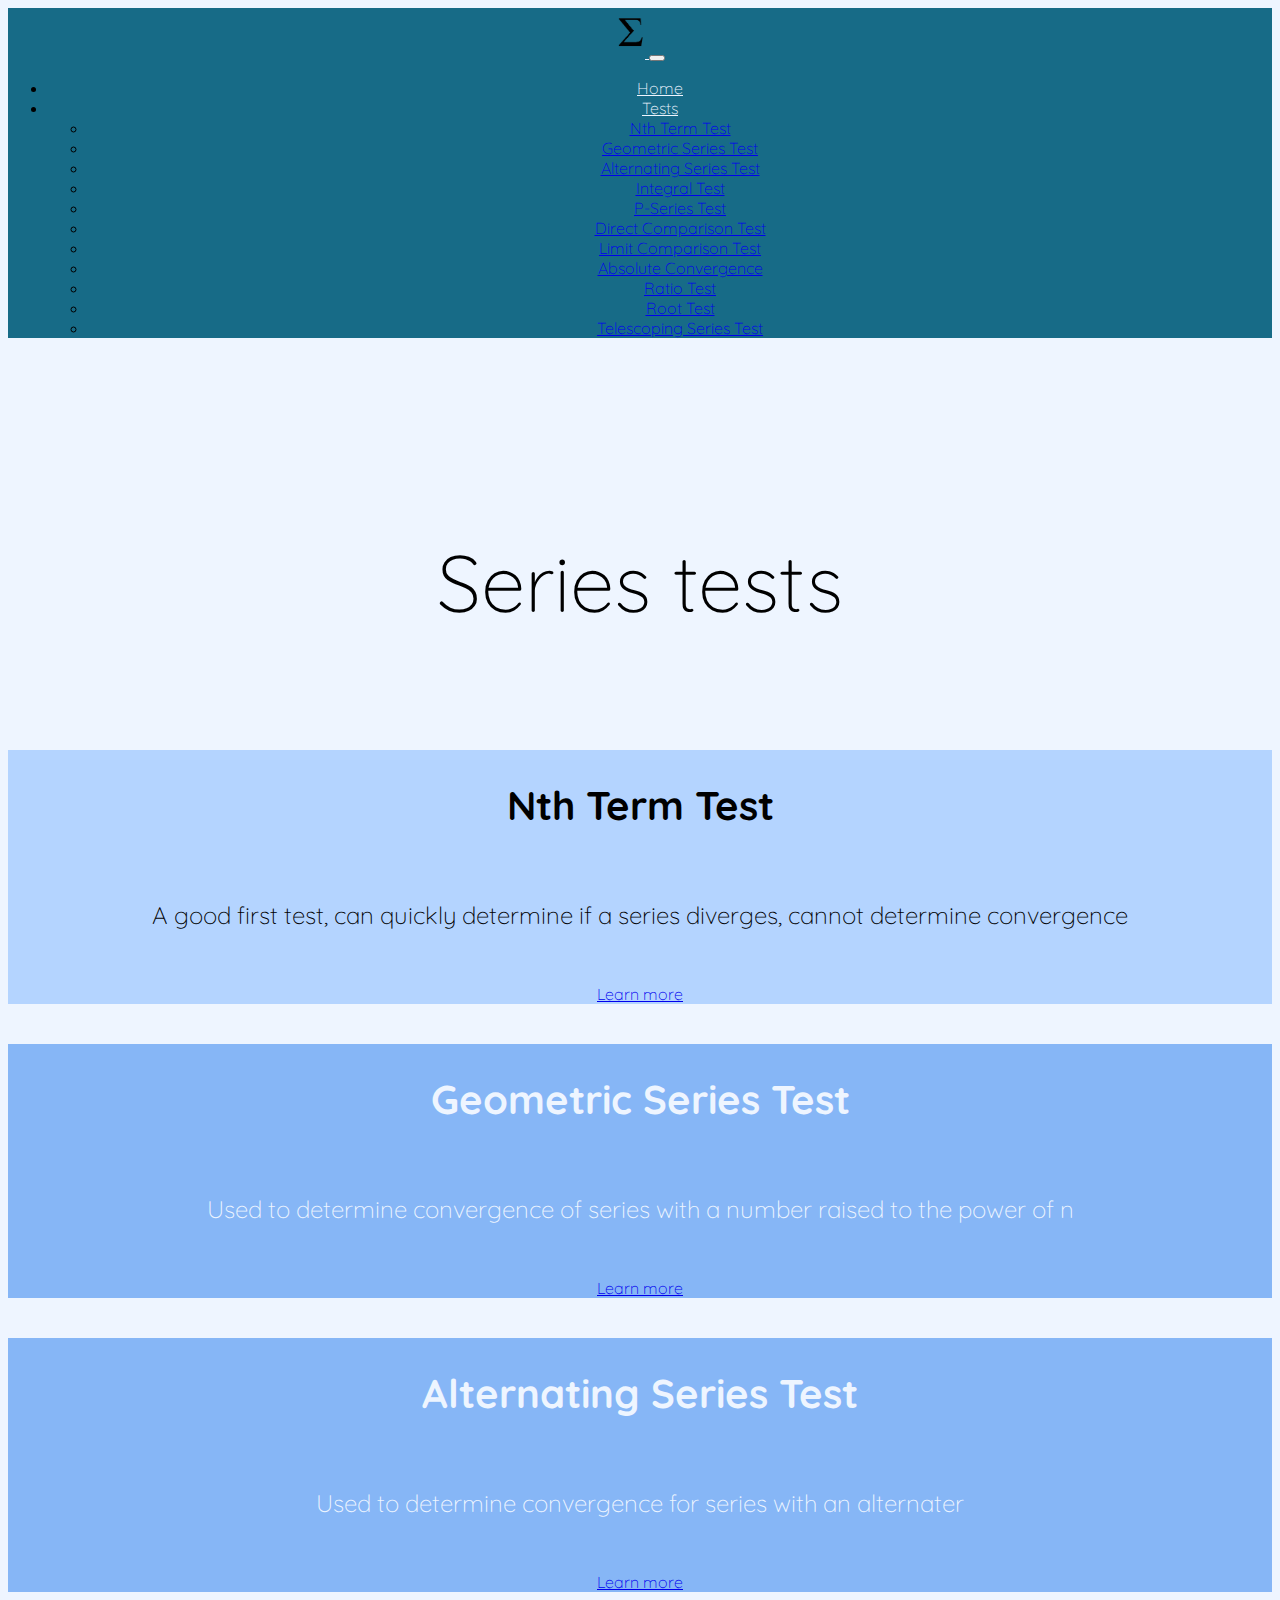
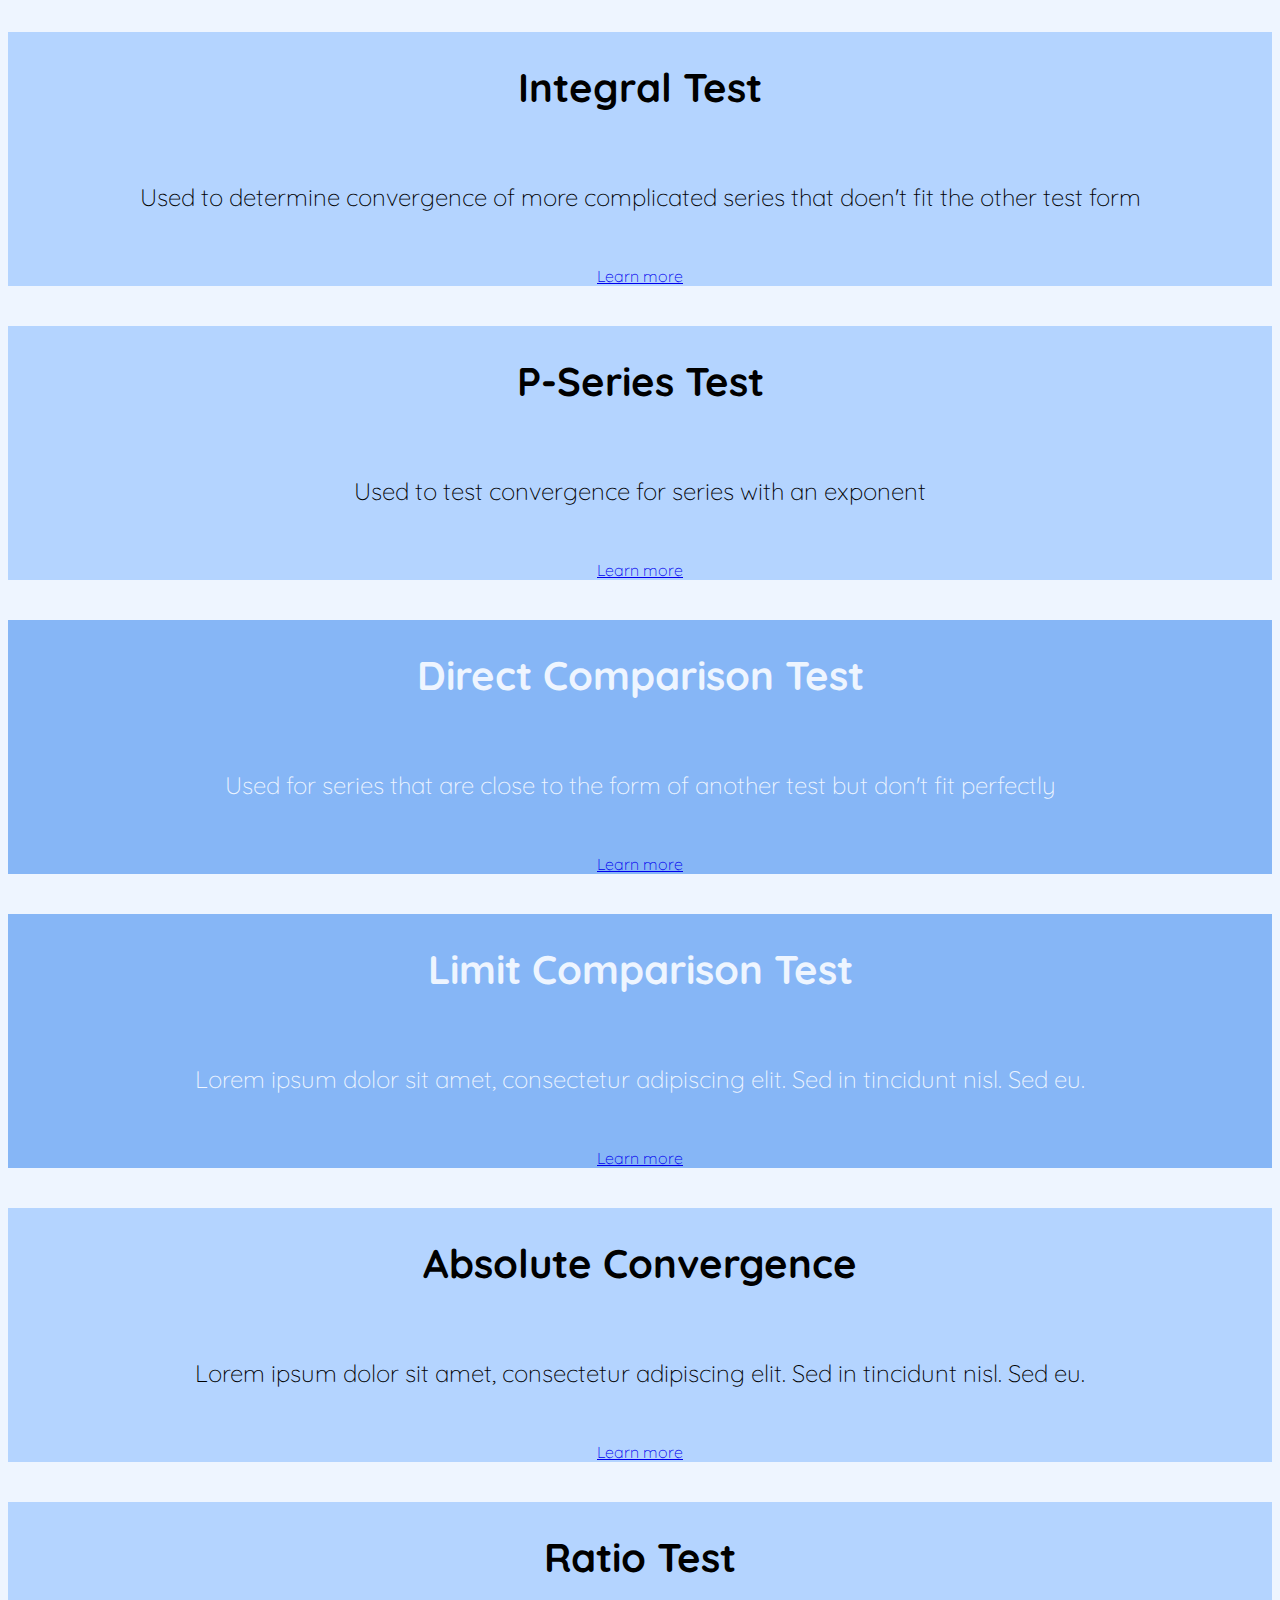
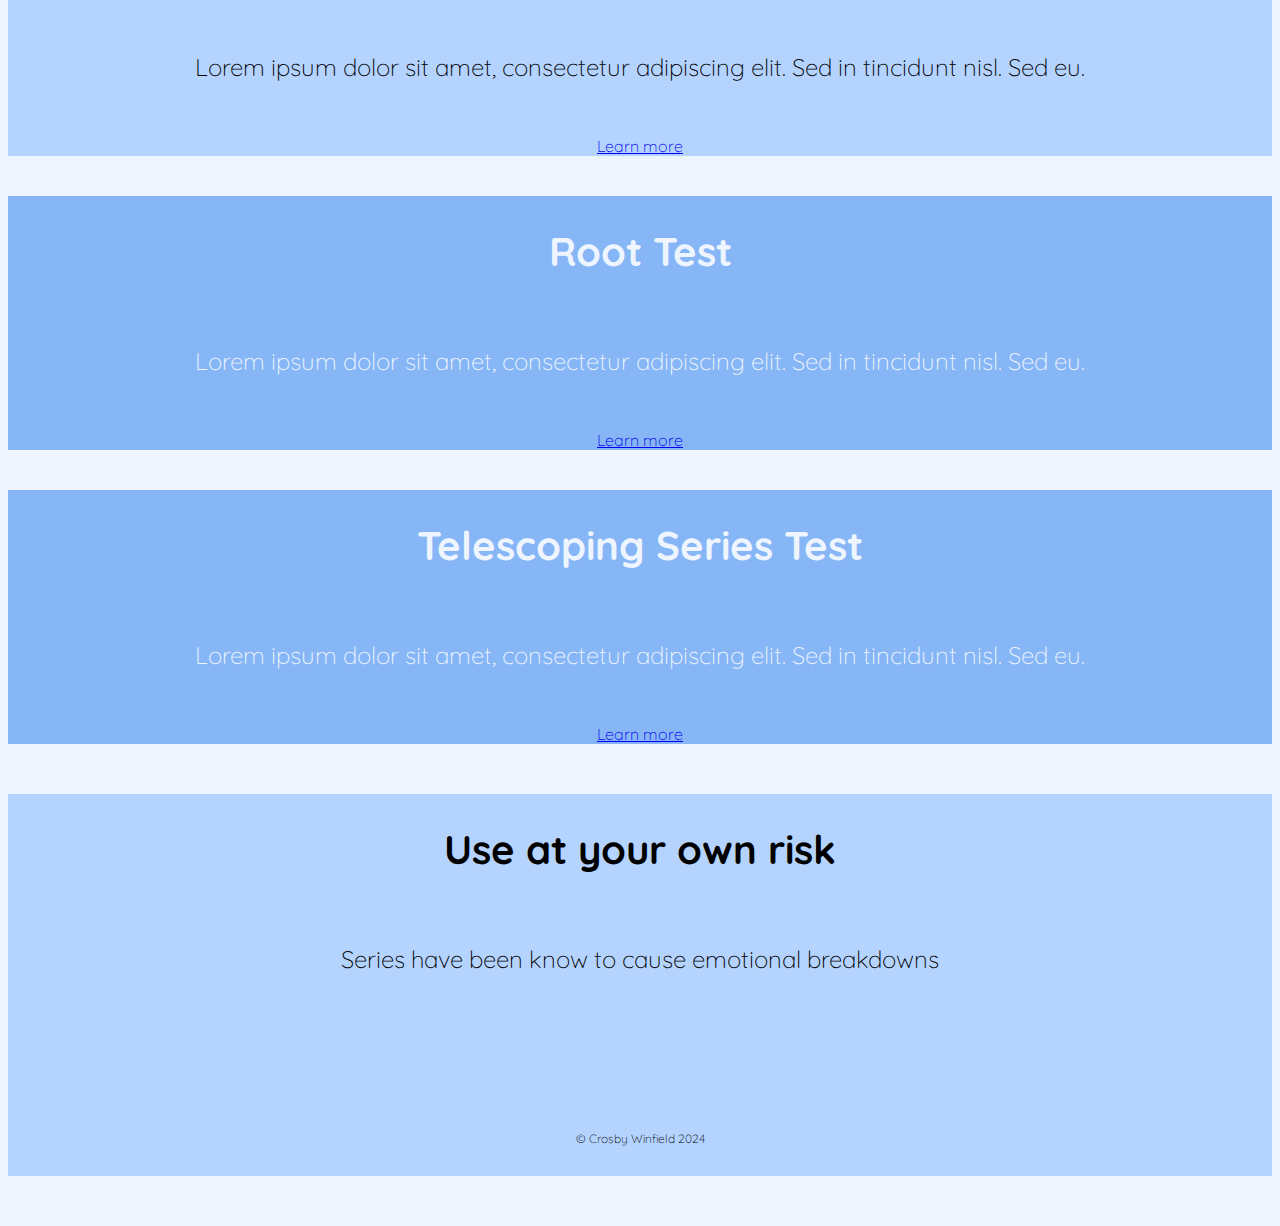
<file: index.html>
<!DOCTYPE html>
<html lang="en">
<head>
    <meta charset="UTF-8">
    <link href="https://cdn.jsdelivr.net/npm/bootstrap@5.1.3/dist/css/bootstrap.min.css" rel="stylesheet" integrity="sha384-1BmE4kWBq78iYhFldvKuhfTAU6auU8tT94WrHftjDbrCEXSU1oBoqyl2QvZ6jIW3" crossorigin="anonymous">
    <link rel="preconnect" href="https://fonts.gstatic.com" crossorigin>
    <link href="https://fonts.googleapis.com/css2?family=Quicksand:wght@300&display=swap" rel="stylesheet">
    <link rel="stylesheet" href="css/styles.css">
    <script src="https://cdn.jsdelivr.net/npm/bootstrap@5.1.3/dist/js/bootstrap.bundle.min.js" integrity="sha384-ka7Sk0Gln4gmtz2MlQnikT1wXgYsOg+OMhuP+IlRH9sENBO0LRn5q+8nbTov4+1p" crossorigin="anonymous"></script>
    <script src="https://cdn.jsdelivr.net/npm/@popperjs/core@2.10.2/dist/umd/popper.min.js" integrity="sha384-7+zCNj/IqJ95wo16oMtfsKbZ9ccEh31eOz1HGyDuCQ6wgnyJNSYdrPa03rtR1zdB" crossorigin="anonymous"></script>
    <script src="https://cdn.jsdelivr.net/npm/bootstrap@5.1.3/dist/js/bootstrap.min.js" integrity="sha384-QJHtvGhmr9XOIpI6YVutG+2QOK9T+ZnN4kzFN1RtK3zEFEIsxhlmWl5/YESvpZ13" crossorigin="anonymous"></script>
    <meta name="viewport" content="width=device-width, initial-scale=1.0">
    <link rel="icon" href="images/sigma.png">
    <title>Calculus Project</title>
</head>
<body>
    <script src="https://cdn.jsdelivr.net/npm/bootstrap@5.1.3/dist/js/bootstrap.bundle.min.js" integrity="sha384-ka7Sk0Gln4gmtz2MlQnikT1wXgYsOg+OMhuP+IlRH9sENBO0LRn5q+8nbTov4+1p" crossorigin="anonymous"></script>
        <nav class="navbar navbar-expand-lg fixed-top navbar-dark">
            <div class="container-fluid">
                <a class="navbar-brand" href="#">
                    <img src="images/logo.png" alt="Sigma" width="30" height="50">
                </a>
                <button class="navbar-toggler" type="button" data-bs-toggle="collapse" data-bs-target="#navbarSupportedContent" aria-controls="navbarSupportedContent" aria-expanded="false" aria-label="Toggle navigation">
                    <span class="navbar-toggler-icon"></span>
                </button>
                <div class="collapse navbar-collapse" id="navbarSupportedContent">
                    <ul class="navbar-nav me-auto mb-2 mb-lg-0">
                        <li class="nav-item">
                            <a class="nav-link" href="index.html">Home</a>
                        </li>
                        <li class="nav-item dropdown">
                            <a class="nav-link dropdown-toggle" href="#" id="navbarDropdown" role="button" data-bs-toggle="dropdown" aria-expanded="false">
                                Tests
                            </a>
                            <ul class="dropdown-menu" aria-labelledby="navbarDropdown">
                                <li><a class="dropdown-item" href="ntt.html">Nth Term Test</a></li>
                                <li><a class="dropdown-item" href="geo.html">Geometric Series Test</a></li>
                                <li><a class="dropdown-item" href="ast.html">Alternating Series Test</a></li>
                                <li><a class="dropdown-item" href="integral.html">Integral Test</a></li>
                                <li><a class="dropdown-item" href="pSeries.html">P-Series Test</a></li>
                                <li><a class="dropdown-item" href="dct.html">Direct Comparison Test</a></li>
                                <li><a class="dropdown-item" href="lct.html">Limit Comparison Test</a></li>
                                <li><a class="dropdown-item" href="absolute.html">Absolute Convergence</a></li>
                                <li><a class="dropdown-item" href="ratio.html">Ratio Test</a></li>
                                <li><a class="dropdown-item" href="root.html">Root Test</a></li>
                                <li><a class="dropdown-item" href="telescope.html">Telescoping Series Test</a></li>
                            </ul>
                        </li>
                    </ul>
                </div>
            </div>
        </nav>
        <h1 class="main-heading">Series tests</h1>
        <div class="container text-center">
            <div class="row">
                <div class="col-6 light-section">
                    <h3>Nth Term Test</h3>
                    <p>A good first test, can quickly determine if a series diverges, cannot determine convergence</p>
                    <a class="btn btn-dark" role="button" href="ntt.html" >Learn more</a>
                </div>
                <div class="col-6 dark-section">
                    <h3>Geometric Series Test</h3>
                    <p>Used to determine convergence of series with a number raised to the power of n</p>
                    <a class="btn btn-dark" role="button" href="geo.html" >Learn more</a>
                </div>
            </div>
          
            <div class="row">
                <div class="col-6 dark-section">
                    <h3>Alternating Series Test</h3>
                    <p>Used to determine convergence for series with an alternater</p>
                    <a class="btn btn-dark" role="button" href="ast.html" >Learn more</a>
                </div>
                <div class="col-6 light-section">
                    <h3>Integral Test</h3>
                    <p>Used to determine convergence of more complicated series that doen't fit the other test form</p>
                    <a class="btn btn-dark" role="button" href="integral.html" >Learn more</a>
                </div>
            </div>
          
            <div class="row">
                <div class="col-6 light-section">
                    <h3>P-Series Test</h3>
                    <p>Used to test convergence for series with an exponent</p>
                    <a class="btn btn-dark" role="button" href="pSeries.html" >Learn more</a>
                </div>
                <div class="col-6 dark-section">
                    <h3>Direct Comparison Test</h3>
                    <p>Used for series that are close to the form of another test but don't fit perfectly</p>
                    <a class="btn btn-dark" role="button" href="dct.html" >Learn more</a>
                </div>
            </div>

            <div class="row">
                <div class="col-6 dark-section">
                    <h3>Limit Comparison Test</h3>
                    <p>Lorem ipsum dolor sit amet, consectetur adipiscing elit. Sed in tincidunt nisl. Sed eu.</p>
                    <a class="btn btn-dark" role="button" href="lct.html" >Learn more</a>
                </div>
                <div class="col-6 light-section">
                    <h3>Absolute Convergence</h3>
                    <p>Lorem ipsum dolor sit amet, consectetur adipiscing elit. Sed in tincidunt nisl. Sed eu.</p>
                    <a class="btn btn-dark" role="button" href="absolute.html" >Learn more</a>
                </div>
            </div>

            <div class="row">
                <div class="col-6 light-section">
                    <h3>Ratio Test</h3>
                    <p>Lorem ipsum dolor sit amet, consectetur adipiscing elit. Sed in tincidunt nisl. Sed eu.</p>
                    <a class="btn btn-dark" role="button" href="ratio.html" >Learn more</a>
                </div>
                <div class="col-6 dark-section">
                    <h3>Root Test</h3>
                    <p>Lorem ipsum dolor sit amet, consectetur adipiscing elit. Sed in tincidunt nisl. Sed eu.</p>
                    <a class="btn btn-dark" role="button" href="root.html" >Learn more</a>
                </div>
            </div>

            <div class="row">
                <div class="col-6 dark-section bottom-div">
                    <h3>Telescoping Series Test</h3>
                    <p>Lorem ipsum dolor sit amet, consectetur adipiscing elit. Sed in tincidunt nisl. Sed eu.</p>
                    <a class="btn btn-dark" role="button" href="telescope.html" >Learn more</a>
                </div>
                <div class="col-6 light-section bottom-div">
                    <h3>Use at your own risk</h3>
                    <p>Series have been know to cause emotional breakdowns</p>
                    <p class="footer">© Crosby Winfield 2024</p>
                </div>
              </div>
          </div>
</body>
</html>
</file>
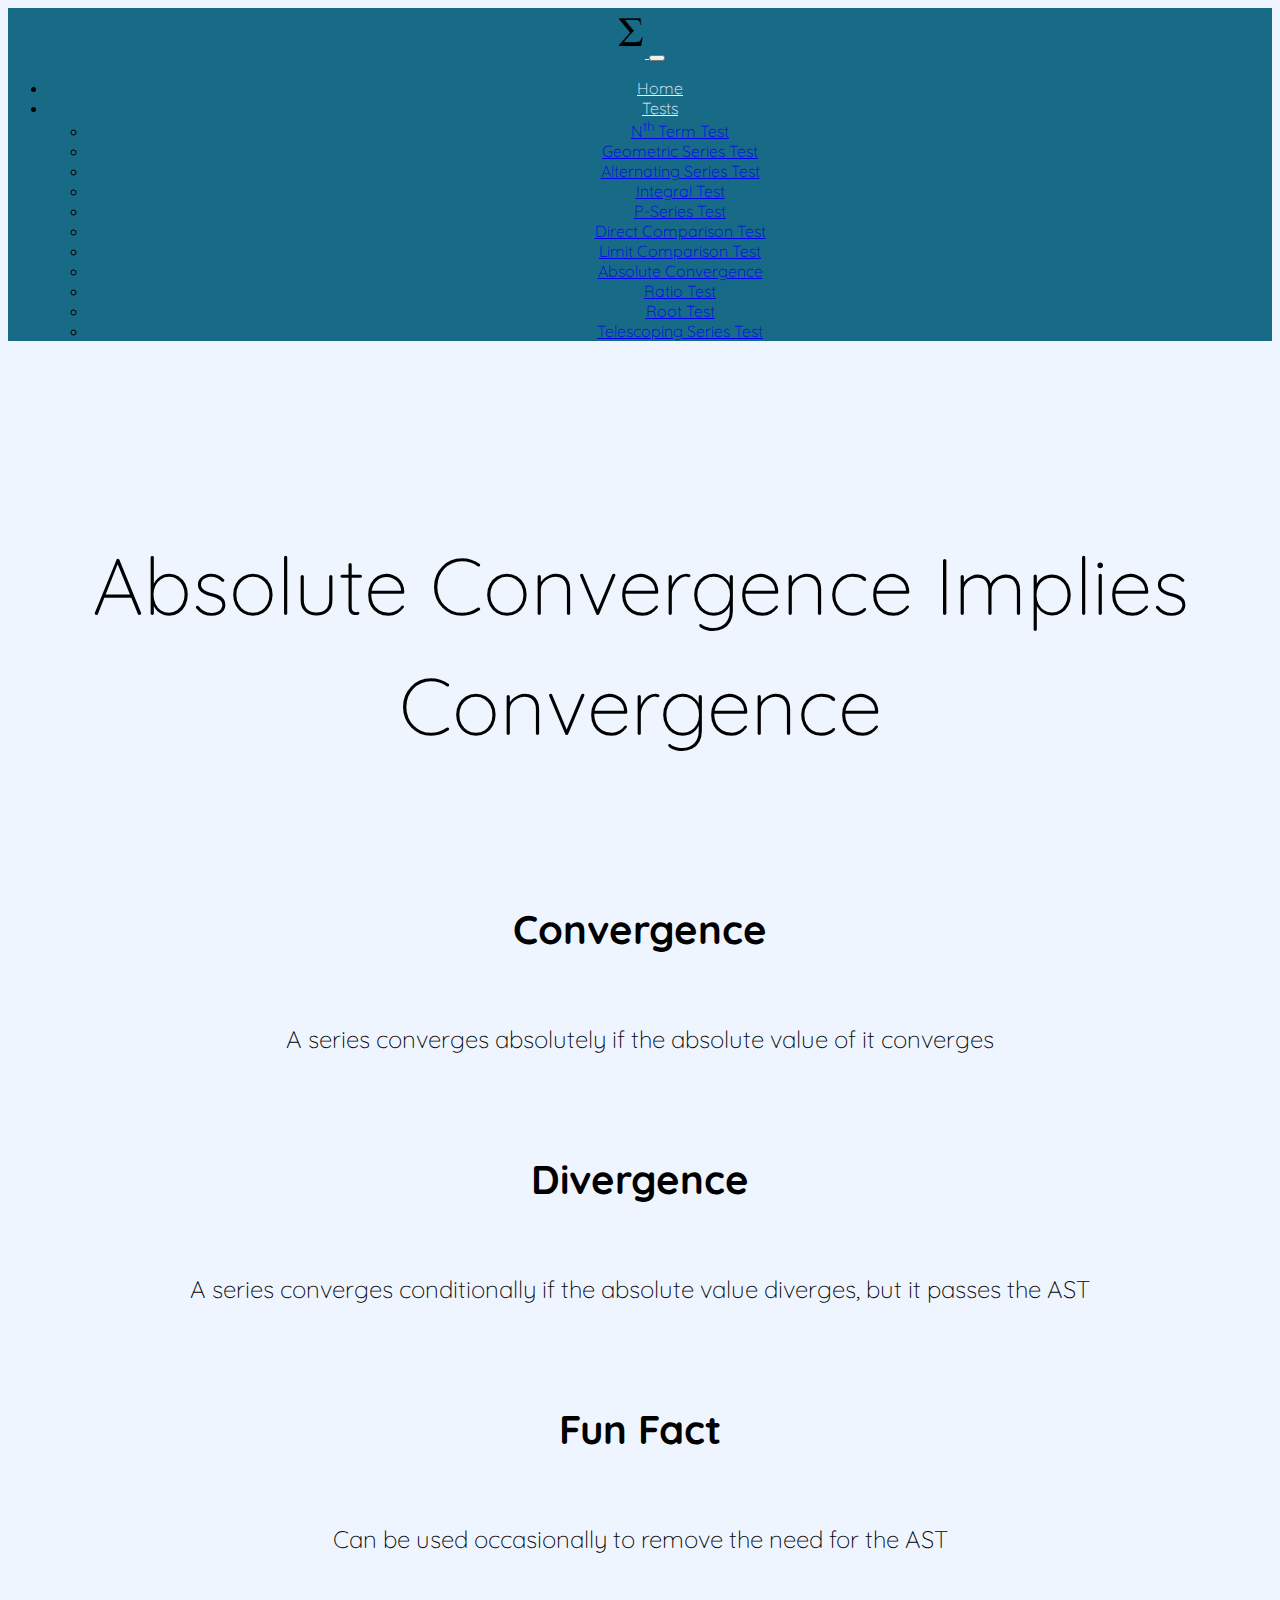
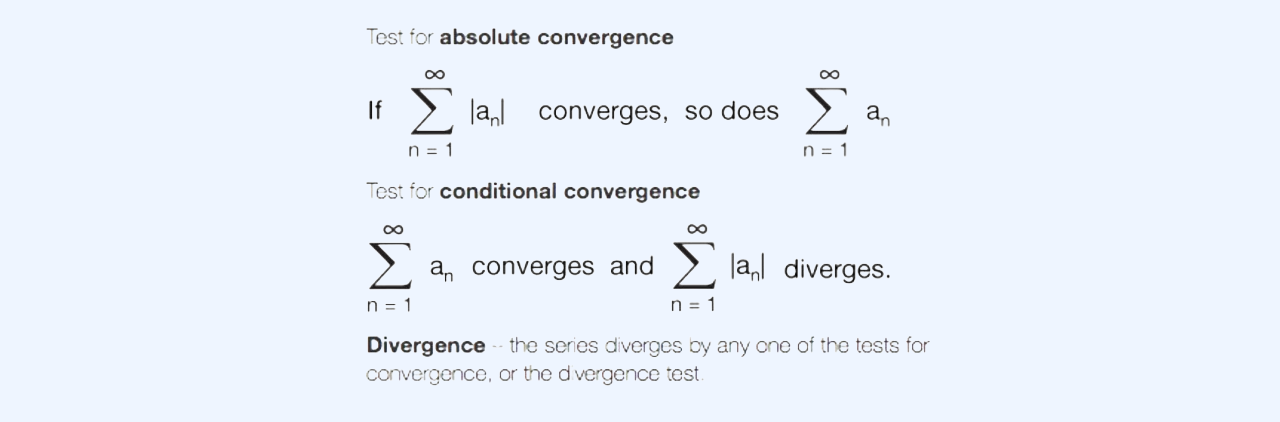
<file: absolute.html>
<!DOCTYPE html>
<html lang="en">
    <head>
        <meta charset="UTF-8">
        <link href="https://cdn.jsdelivr.net/npm/bootstrap@5.1.3/dist/css/bootstrap.min.css" rel="stylesheet" integrity="sha384-1BmE4kWBq78iYhFldvKuhfTAU6auU8tT94WrHftjDbrCEXSU1oBoqyl2QvZ6jIW3" crossorigin="anonymous">
        <link rel="preconnect" href="https://fonts.gstatic.com" crossorigin>
        <link href="https://fonts.googleapis.com/css2?family=Quicksand:wght@300&display=swap" rel="stylesheet">
        <link rel="stylesheet" href="css/styles.css">
        <script src="https://cdn.jsdelivr.net/npm/bootstrap@5.1.3/dist/js/bootstrap.bundle.min.js" integrity="sha384-ka7Sk0Gln4gmtz2MlQnikT1wXgYsOg+OMhuP+IlRH9sENBO0LRn5q+8nbTov4+1p" crossorigin="anonymous"></script>
        <script src="https://cdn.jsdelivr.net/npm/@popperjs/core@2.10.2/dist/umd/popper.min.js" integrity="sha384-7+zCNj/IqJ95wo16oMtfsKbZ9ccEh31eOz1HGyDuCQ6wgnyJNSYdrPa03rtR1zdB" crossorigin="anonymous"></script>
        <script src="https://cdn.jsdelivr.net/npm/bootstrap@5.1.3/dist/js/bootstrap.min.js" integrity="sha384-QJHtvGhmr9XOIpI6YVutG+2QOK9T+ZnN4kzFN1RtK3zEFEIsxhlmWl5/YESvpZ13" crossorigin="anonymous"></script>
        <meta name="viewport" content="width=device-width, initial-scale=1.0">
        <link rel="icon" href="images/sigma.png">
        <title>Calculus Project</title>
    </head>
<body>
    <script src="https://cdn.jsdelivr.net/npm/bootstrap@5.1.3/dist/js/bootstrap.bundle.min.js" integrity="sha384-ka7Sk0Gln4gmtz2MlQnikT1wXgYsOg+OMhuP+IlRH9sENBO0LRn5q+8nbTov4+1p" crossorigin="anonymous"></script>
        <nav class="navbar navbar-expand-lg fixed-top navbar-dark">
            <div class="container-fluid">
                <a class="navbar-brand" href="#">
                    <img src="images/logo.png" alt="Sigma" width="30" height="50">
                </a>
                <button class="navbar-toggler" type="button" data-bs-toggle="collapse" data-bs-target="#navbarSupportedContent" aria-controls="navbarSupportedContent" aria-expanded="false" aria-label="Toggle navigation">
                    <span class="navbar-toggler-icon"></span>
                </button>
                <div class="collapse navbar-collapse" id="navbarSupportedContent">
                    <ul class="navbar-nav me-auto mb-2 mb-lg-0">
                        <li class="nav-item">
                            <a class="nav-link" href="index.html">Home</a>
                        </li>
                        <li class="nav-item dropdown">
                            <a class="nav-link dropdown-toggle" href="#" id="navbarDropdown" role="button" data-bs-toggle="dropdown" aria-expanded="false">
                                Tests
                            </a>
                            <ul class="dropdown-menu" aria-labelledby="navbarDropdown">
                                <li><a class="dropdown-item" href="ntt.html">N<sup>th</sup> Term Test</a></li>
                                <li><a class="dropdown-item" href="geo.html">Geometric Series Test</a></li>
                                <li><a class="dropdown-item" href="ast.html">Alternating Series Test</a></li>
                                <li><a class="dropdown-item" href="integral.html">Integral Test</a></li>
                                <li><a class="dropdown-item" href="pSeries.html">P-Series Test</a></li>
                                <li><a class="dropdown-item" href="dct.html">Direct Comparison Test</a></li>
                                <li><a class="dropdown-item" href="lct.html">Limit Comparison Test</a></li>
                                <li><a class="dropdown-item" href="absolute.html">Absolute Convergence</a></li>
                                <li><a class="dropdown-item" href="ratio.html">Ratio Test</a></li>
                                <li><a class="dropdown-item" href="root.html">Root Test</a></li>
                                <li><a class="dropdown-item" href="telescope.html">Telescoping Series Test</a></li>
                            </ul>
                        </li>
                    </ul>
                </div>
            </div>
        </nav>
        <h1 class="main-heading">Absolute Convergence Implies Convergence</h1>
        <div class="container text-center">
            <div class="row">
                <div class="col-4">
                    <div class="card">
                        <div class="card-body">
                            <h3 class="card-title">Convergence</h3>
                            <p class="card-text">A series converges absolutely if the absolute value of it converges</p>
                        </div>
                    </div>
                </div>
                <div class="col-4">
                    <div class="card">
                        <div class="card-body">
                            <h3 class="card-title">Divergence</h3>
                            <p class="card-text">A series converges conditionally if the absolute value diverges, but it passes the AST</p>
                        </div>
                    </div>
                </div>
                <div class="col-4">
                    <div class="card">
                        <div class="card-body">
                            <h3 class="card-title">Fun Fact</h3>
                            <p class="card-text">Can be used occasionally to remove the need for the AST</p>
                        </div>
                    </div>
                </div>
            </div>
        </div>
        <img src="images/absolute-convergence.png" class="" alt="absolute convergence example">
</body>
</html>
</file>
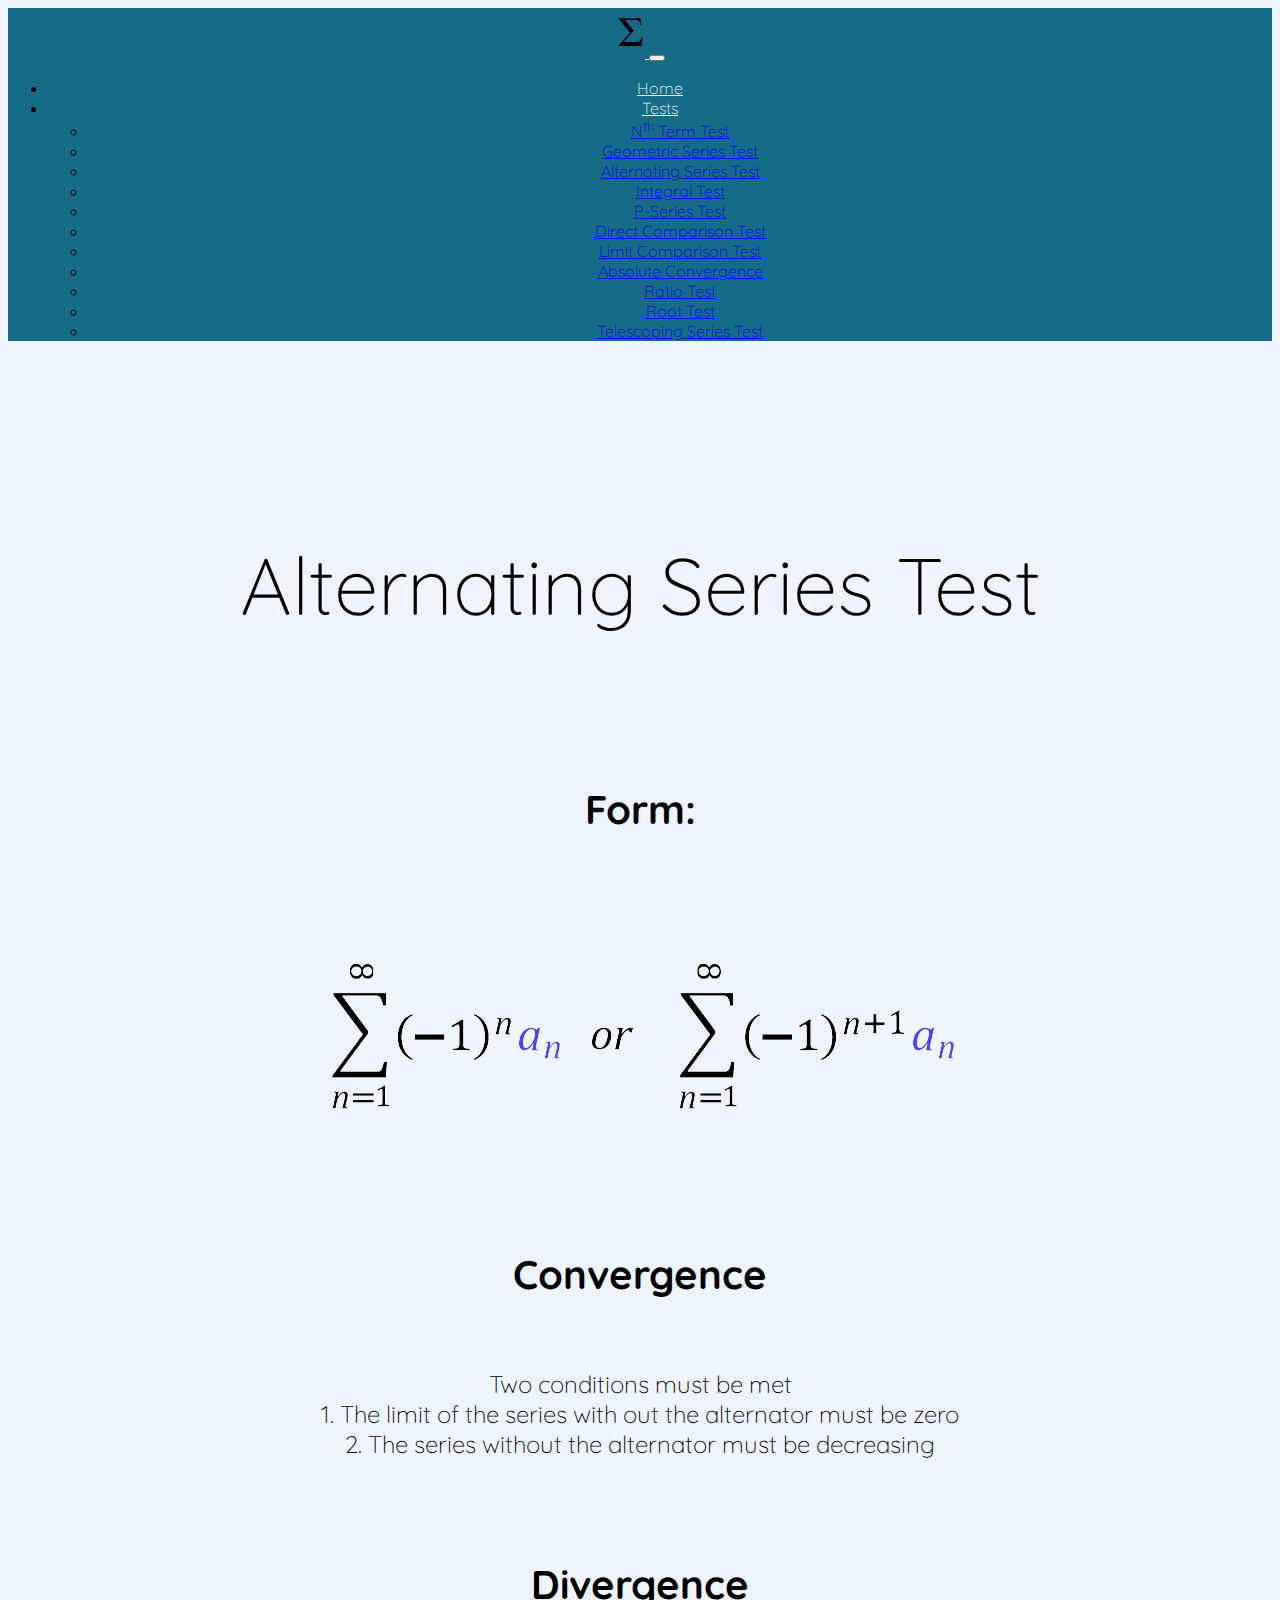
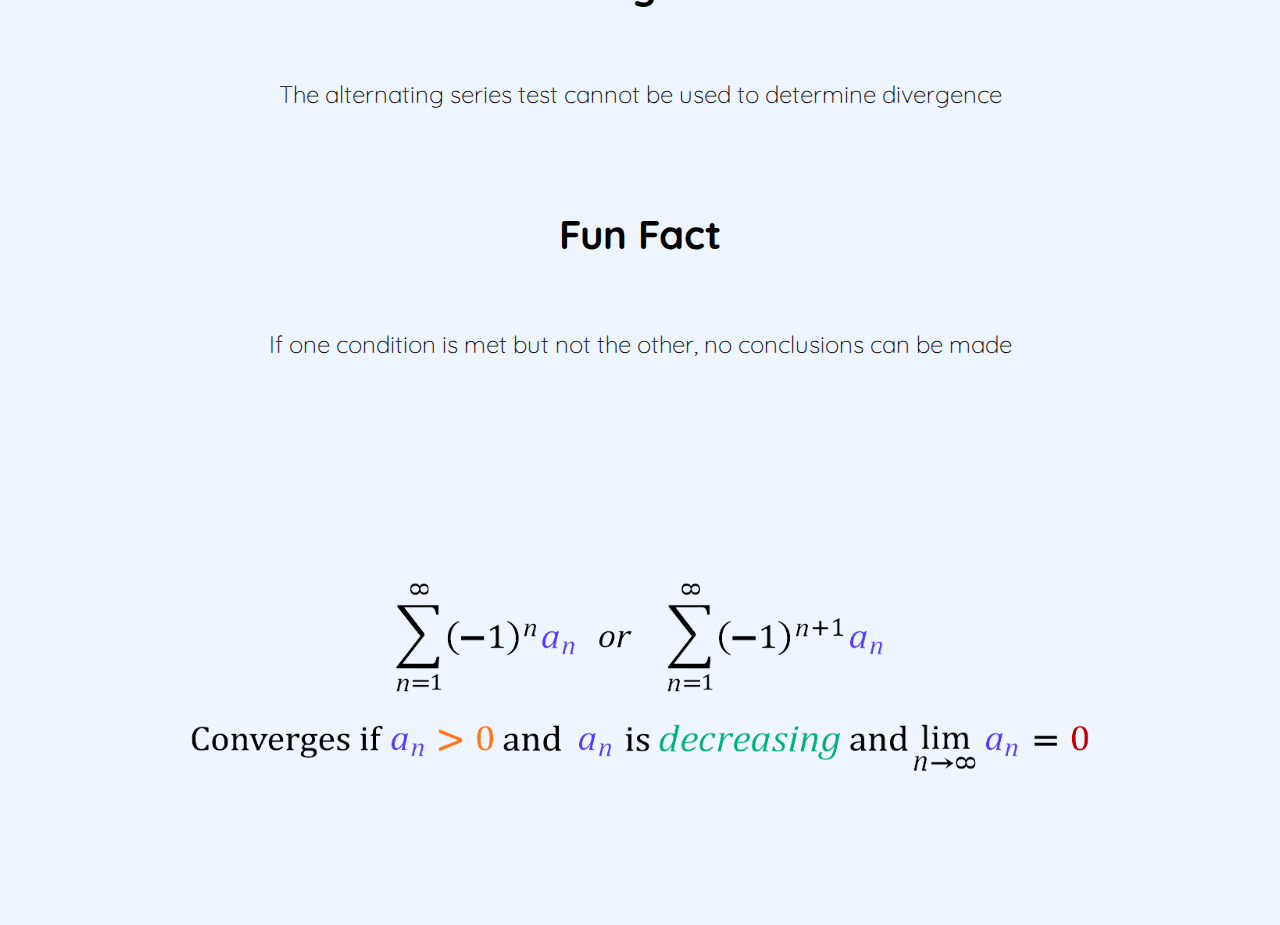
<file: ast.html>
<!DOCTYPE html>
<html lang="en">
    <head>
        <meta charset="UTF-8">
        <link href="https://cdn.jsdelivr.net/npm/bootstrap@5.1.3/dist/css/bootstrap.min.css" rel="stylesheet" integrity="sha384-1BmE4kWBq78iYhFldvKuhfTAU6auU8tT94WrHftjDbrCEXSU1oBoqyl2QvZ6jIW3" crossorigin="anonymous">
        <link rel="preconnect" href="https://fonts.gstatic.com" crossorigin>
        <link href="https://fonts.googleapis.com/css2?family=Quicksand:wght@300&display=swap" rel="stylesheet">
        <link rel="stylesheet" href="css/styles.css">
        <script src="https://cdn.jsdelivr.net/npm/bootstrap@5.1.3/dist/js/bootstrap.bundle.min.js" integrity="sha384-ka7Sk0Gln4gmtz2MlQnikT1wXgYsOg+OMhuP+IlRH9sENBO0LRn5q+8nbTov4+1p" crossorigin="anonymous"></script>
        <script src="https://cdn.jsdelivr.net/npm/@popperjs/core@2.10.2/dist/umd/popper.min.js" integrity="sha384-7+zCNj/IqJ95wo16oMtfsKbZ9ccEh31eOz1HGyDuCQ6wgnyJNSYdrPa03rtR1zdB" crossorigin="anonymous"></script>
        <script src="https://cdn.jsdelivr.net/npm/bootstrap@5.1.3/dist/js/bootstrap.min.js" integrity="sha384-QJHtvGhmr9XOIpI6YVutG+2QOK9T+ZnN4kzFN1RtK3zEFEIsxhlmWl5/YESvpZ13" crossorigin="anonymous"></script>
        <meta name="viewport" content="width=device-width, initial-scale=1.0">
        <link rel="icon" href="images/sigma.png">
        <title>Calculus Project</title>
    </head>
<body>
    <script src="https://cdn.jsdelivr.net/npm/bootstrap@5.1.3/dist/js/bootstrap.bundle.min.js" integrity="sha384-ka7Sk0Gln4gmtz2MlQnikT1wXgYsOg+OMhuP+IlRH9sENBO0LRn5q+8nbTov4+1p" crossorigin="anonymous"></script>
        <nav class="navbar navbar-expand-lg fixed-top navbar-dark">
            <div class="container-fluid">
                <a class="navbar-brand" href="#">
                    <img src="images/logo.png" alt="Sigma" width="30" height="50">
                </a>
                <button class="navbar-toggler" type="button" data-bs-toggle="collapse" data-bs-target="#navbarSupportedContent" aria-controls="navbarSupportedContent" aria-expanded="false" aria-label="Toggle navigation">
                    <span class="navbar-toggler-icon"></span>
                </button>
                <div class="collapse navbar-collapse" id="navbarSupportedContent">
                    <ul class="navbar-nav me-auto mb-2 mb-lg-0">
                        <li class="nav-item">
                            <a class="nav-link" href="index.html">Home</a>
                        </li>
                        <li class="nav-item dropdown">
                            <a class="nav-link dropdown-toggle" href="#" id="navbarDropdown" role="button" data-bs-toggle="dropdown" aria-expanded="false">
                                Tests
                            </a>
                            <ul class="dropdown-menu" aria-labelledby="navbarDropdown">
                                <li><a class="dropdown-item" href="ntt.html">N<sup>th</sup> Term Test</a></li>
                                <li><a class="dropdown-item" href="geo.html">Geometric Series Test</a></li>
                                <li><a class="dropdown-item" href="ast.html">Alternating Series Test</a></li>
                                <li><a class="dropdown-item" href="integral.html">Integral Test</a></li>
                                <li><a class="dropdown-item" href="pSeries.html">P-Series Test</a></li>
                                <li><a class="dropdown-item" href="dct.html">Direct Comparison Test</a></li>
                                <li><a class="dropdown-item" href="lct.html">Limit Comparison Test</a></li>
                                <li><a class="dropdown-item" href="absolute.html">Absolute Convergence</a></li>
                                <li><a class="dropdown-item" href="ratio.html">Ratio Test</a></li>
                                <li><a class="dropdown-item" href="root.html">Root Test</a></li>
                                <li><a class="dropdown-item" href="telescope.html">Telescoping Series Test</a></li>
                            </ul>
                        </li>
                    </ul>
                </div>
            </div>
        </nav>
        <h1 class="main-heading">Alternating Series Test</h1>
        <h3>Form:</h3>
        <img src="images/alternating-series-test-form.png" alt="alternating series test form" class="top-image">
        <div class="container text-center">
            <div class="row">
                <div class="col-4">
                    <div class="card">
                        <div class="card-body">
                            <h3 class="card-title">Convergence</h3>
                            <p class="card-text">Two conditions must be met <br> 1. The limit of the series with out the alternator must be zero <br> 2. The series without the alternator must be decreasing</p>
                        </div>
                    </div>
                </div>
                <div class="col-4">
                    <div class="card">
                        <div class="card-body">
                            <h3 class="card-title">Divergence</h3>
                            <p class="card-text">The alternating series test cannot be used to determine divergence</p>
                        </div>
                    </div>
                </div>
                <div class="col-4">
                    <div class="card">
                        <div class="card-body">
                            <h3 class="card-title">Fun Fact</h3>
                            <p class="card-text">If one condition is met but not the other, no conclusions can be made</p>
                        </div>
                    </div>
                </div>
            </div>
        </div>
        <img src="images/alternating-series-test.png" class="" alt="nalternating series test example" width="1000" height="500">
</body>
</html>
</file>
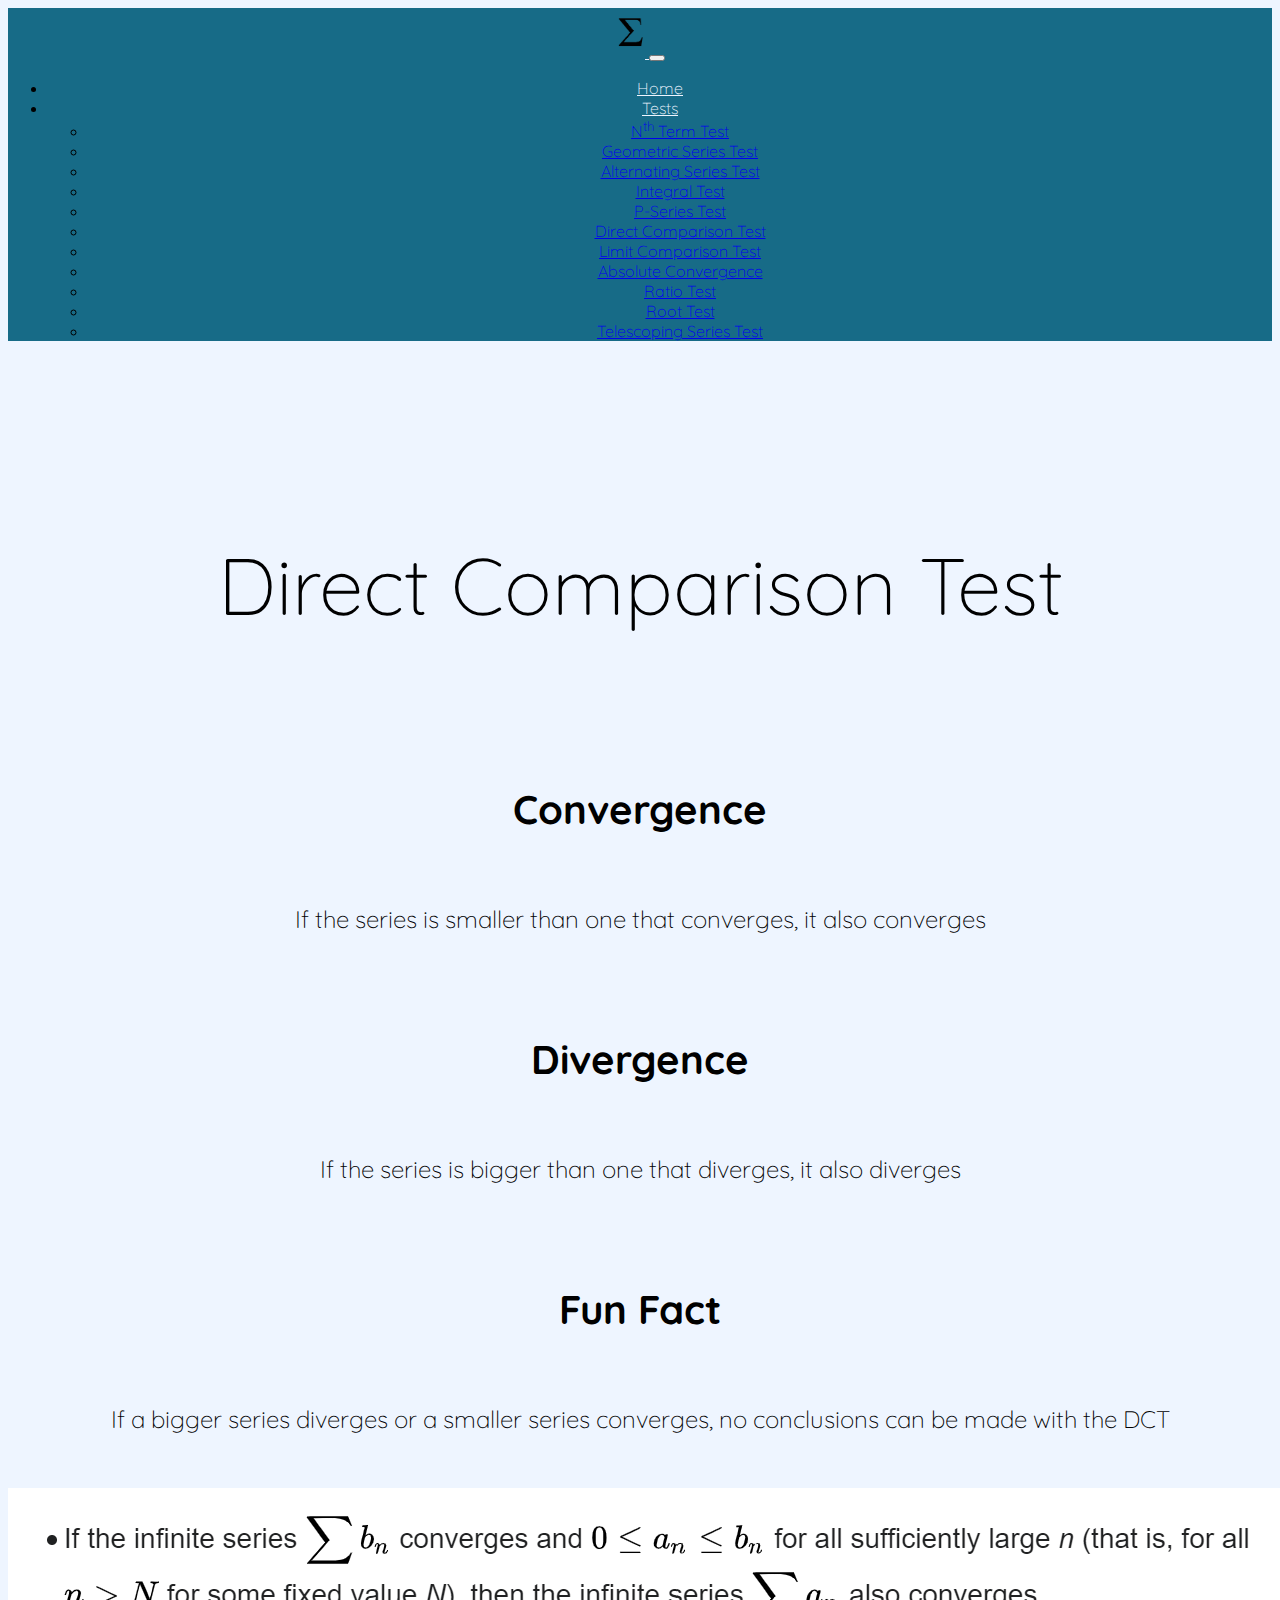
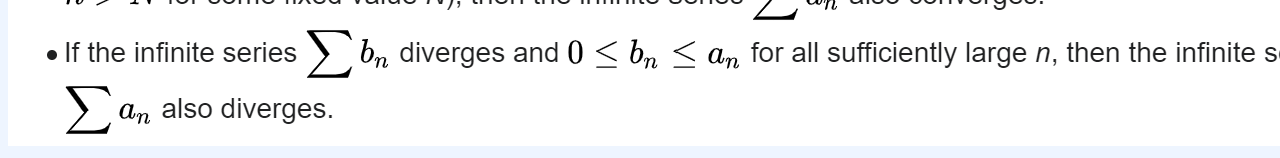
<file: dct.html>
<!DOCTYPE html>
<html lang="en">
    <head>
        <meta charset="UTF-8">
        <link href="https://cdn.jsdelivr.net/npm/bootstrap@5.1.3/dist/css/bootstrap.min.css" rel="stylesheet" integrity="sha384-1BmE4kWBq78iYhFldvKuhfTAU6auU8tT94WrHftjDbrCEXSU1oBoqyl2QvZ6jIW3" crossorigin="anonymous">
        <link rel="preconnect" href="https://fonts.gstatic.com" crossorigin>
        <link href="https://fonts.googleapis.com/css2?family=Quicksand:wght@300&display=swap" rel="stylesheet">
        <link rel="stylesheet" href="css/styles.css">
        <script src="https://cdn.jsdelivr.net/npm/bootstrap@5.1.3/dist/js/bootstrap.bundle.min.js" integrity="sha384-ka7Sk0Gln4gmtz2MlQnikT1wXgYsOg+OMhuP+IlRH9sENBO0LRn5q+8nbTov4+1p" crossorigin="anonymous"></script>
        <script src="https://cdn.jsdelivr.net/npm/@popperjs/core@2.10.2/dist/umd/popper.min.js" integrity="sha384-7+zCNj/IqJ95wo16oMtfsKbZ9ccEh31eOz1HGyDuCQ6wgnyJNSYdrPa03rtR1zdB" crossorigin="anonymous"></script>
        <script src="https://cdn.jsdelivr.net/npm/bootstrap@5.1.3/dist/js/bootstrap.min.js" integrity="sha384-QJHtvGhmr9XOIpI6YVutG+2QOK9T+ZnN4kzFN1RtK3zEFEIsxhlmWl5/YESvpZ13" crossorigin="anonymous"></script>
        <meta name="viewport" content="width=device-width, initial-scale=1.0">
        <link rel="icon" href="images/sigma.png">
        <title>Calculus Project</title>
    </head>
<body>
    <script src="https://cdn.jsdelivr.net/npm/bootstrap@5.1.3/dist/js/bootstrap.bundle.min.js" integrity="sha384-ka7Sk0Gln4gmtz2MlQnikT1wXgYsOg+OMhuP+IlRH9sENBO0LRn5q+8nbTov4+1p" crossorigin="anonymous"></script>
        <nav class="navbar navbar-expand-lg fixed-top navbar-dark">
            <div class="container-fluid">
                <a class="navbar-brand" href="#">
                    <img src="images/logo.png" alt="Sigma" width="30" height="50">
                </a>
                <button class="navbar-toggler" type="button" data-bs-toggle="collapse" data-bs-target="#navbarSupportedContent" aria-controls="navbarSupportedContent" aria-expanded="false" aria-label="Toggle navigation">
                    <span class="navbar-toggler-icon"></span>
                </button>
                <div class="collapse navbar-collapse" id="navbarSupportedContent">
                    <ul class="navbar-nav me-auto mb-2 mb-lg-0">
                        <li class="nav-item">
                            <a class="nav-link" href="index.html">Home</a>
                        </li>
                        <li class="nav-item dropdown">
                            <a class="nav-link dropdown-toggle" href="#" id="navbarDropdown" role="button" data-bs-toggle="dropdown" aria-expanded="false">
                                Tests
                            </a>
                            <ul class="dropdown-menu" aria-labelledby="navbarDropdown">
                                <li><a class="dropdown-item" href="ntt.html">N<sup>th</sup> Term Test</a></li>
                                <li><a class="dropdown-item" href="geo.html">Geometric Series Test</a></li>
                                <li><a class="dropdown-item" href="ast.html">Alternating Series Test</a></li>
                                <li><a class="dropdown-item" href="integral.html">Integral Test</a></li>
                                <li><a class="dropdown-item" href="pSeries.html">P-Series Test</a></li>
                                <li><a class="dropdown-item" href="dct.html">Direct Comparison Test</a></li>
                                <li><a class="dropdown-item" href="lct.html">Limit Comparison Test</a></li>
                                <li><a class="dropdown-item" href="absolute.html">Absolute Convergence</a></li>
                                <li><a class="dropdown-item" href="ratio.html">Ratio Test</a></li>
                                <li><a class="dropdown-item" href="root.html">Root Test</a></li>
                                <li><a class="dropdown-item" href="telescope.html">Telescoping Series Test</a></li>
                            </ul>
                        </li>
                    </ul>
                </div>
            </div>
        </nav>
        <h1 class="main-heading">Direct Comparison Test</h1>
        <div class="container text-center">
            <div class="row">
                <div class="col-4">
                    <div class="card">
                        <div class="card-body">
                            <h3 class="card-title">Convergence</h3>
                            <p class="card-text">If the series is smaller than one that converges, it also converges</p>
                        </div>
                    </div>
                </div>
                <div class="col-4">
                    <div class="card">
                        <div class="card-body">
                            <h3 class="card-title">Divergence</h3>
                            <p class="card-text">If the series is bigger than one that diverges, it also diverges</p>
                        </div>
                    </div>
                </div>
                <div class="col-4">
                    <div class="card">
                        <div class="card-body">
                            <h3 class="card-title">Fun Fact</h3>
                            <p class="card-text">If a bigger series diverges or a smaller series converges, no conclusions can be made with the DCT</p>
                        </div>
                    </div>
                </div>
            </div>
        </div>
        <img src="images/direct-comparison-test.png" class="" alt="direct comparison test example">
</body>
</html>
</file>
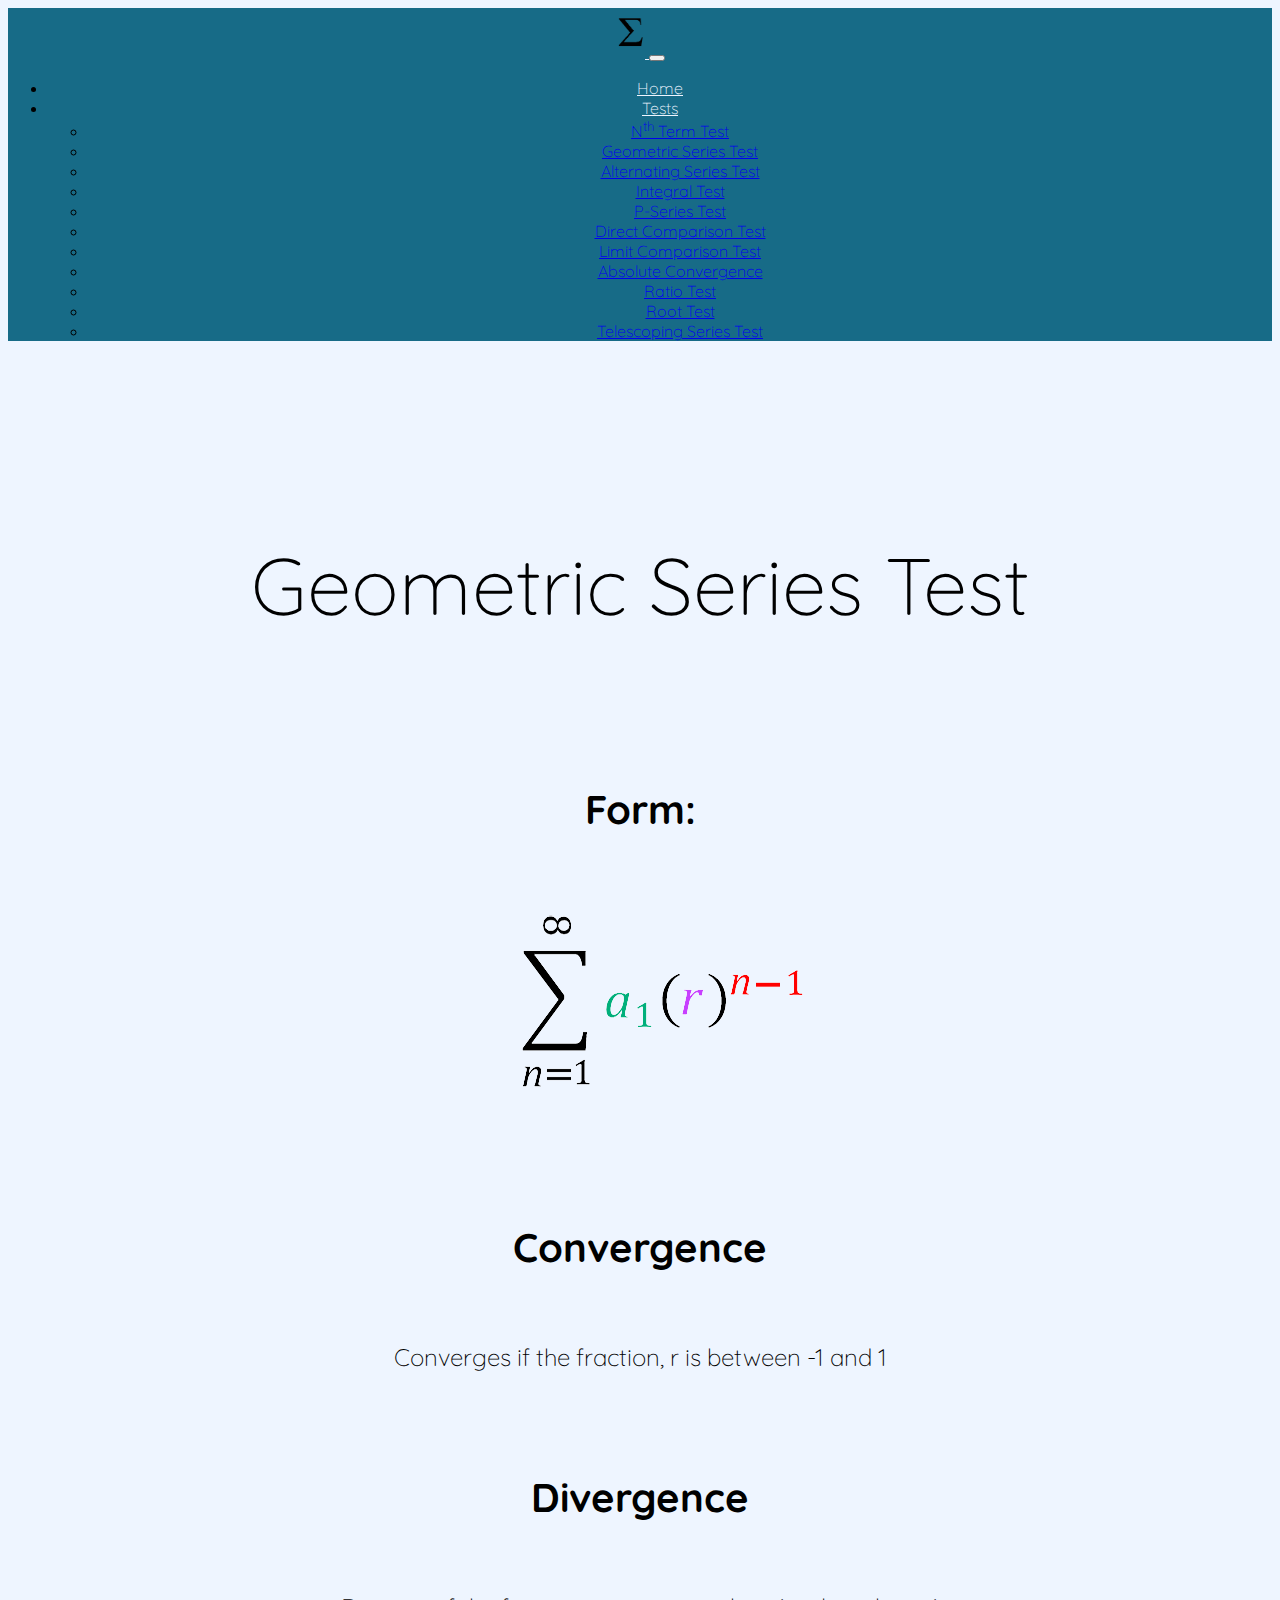
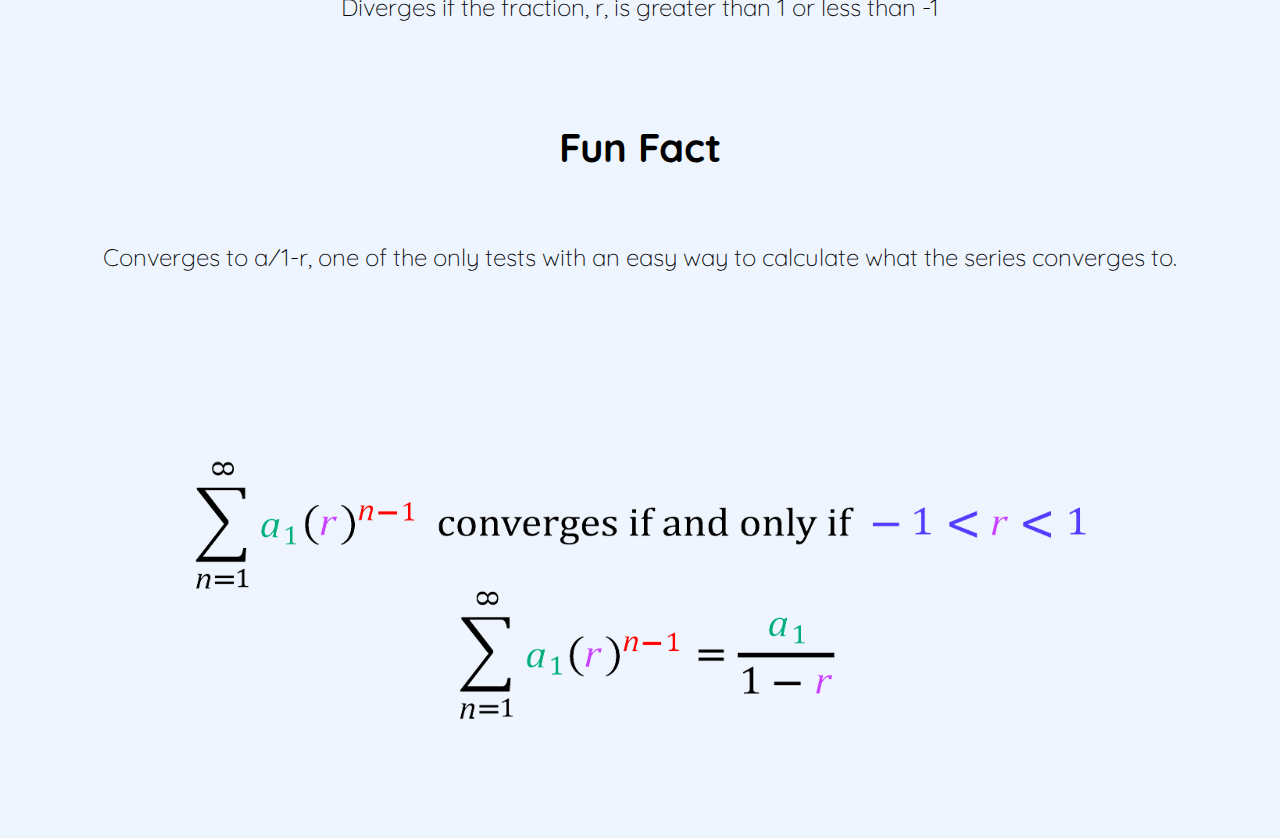
<file: geo.html>
<!DOCTYPE html>
<html lang="en">
    <head>
        <meta charset="UTF-8">
        <link href="https://cdn.jsdelivr.net/npm/bootstrap@5.1.3/dist/css/bootstrap.min.css" rel="stylesheet" integrity="sha384-1BmE4kWBq78iYhFldvKuhfTAU6auU8tT94WrHftjDbrCEXSU1oBoqyl2QvZ6jIW3" crossorigin="anonymous">
        <link rel="preconnect" href="https://fonts.gstatic.com" crossorigin>
        <link href="https://fonts.googleapis.com/css2?family=Quicksand:wght@300&display=swap" rel="stylesheet">
        <link rel="stylesheet" href="css/styles.css">
        <script src="https://cdn.jsdelivr.net/npm/bootstrap@5.1.3/dist/js/bootstrap.bundle.min.js" integrity="sha384-ka7Sk0Gln4gmtz2MlQnikT1wXgYsOg+OMhuP+IlRH9sENBO0LRn5q+8nbTov4+1p" crossorigin="anonymous"></script>
        <script src="https://cdn.jsdelivr.net/npm/@popperjs/core@2.10.2/dist/umd/popper.min.js" integrity="sha384-7+zCNj/IqJ95wo16oMtfsKbZ9ccEh31eOz1HGyDuCQ6wgnyJNSYdrPa03rtR1zdB" crossorigin="anonymous"></script>
        <script src="https://cdn.jsdelivr.net/npm/bootstrap@5.1.3/dist/js/bootstrap.min.js" integrity="sha384-QJHtvGhmr9XOIpI6YVutG+2QOK9T+ZnN4kzFN1RtK3zEFEIsxhlmWl5/YESvpZ13" crossorigin="anonymous"></script>
        <meta name="viewport" content="width=device-width, initial-scale=1.0">
        <link rel="icon" href="images/sigma.png">
        <title>Calculus Project</title>
    </head>
<body>
    <script src="https://cdn.jsdelivr.net/npm/bootstrap@5.1.3/dist/js/bootstrap.bundle.min.js" integrity="sha384-ka7Sk0Gln4gmtz2MlQnikT1wXgYsOg+OMhuP+IlRH9sENBO0LRn5q+8nbTov4+1p" crossorigin="anonymous"></script>
        <nav class="navbar navbar-expand-lg fixed-top navbar-dark">
            <div class="container-fluid">
                <a class="navbar-brand" href="#">
                    <img src="images/logo.png" alt="Sigma" width="30" height="50">
                </a>
                <button class="navbar-toggler" type="button" data-bs-toggle="collapse" data-bs-target="#navbarSupportedContent" aria-controls="navbarSupportedContent" aria-expanded="false" aria-label="Toggle navigation">
                    <span class="navbar-toggler-icon"></span>
                </button>
                <div class="collapse navbar-collapse" id="navbarSupportedContent">
                    <ul class="navbar-nav me-auto mb-2 mb-lg-0">
                        <li class="nav-item">
                            <a class="nav-link" href="index.html">Home</a>
                        </li>
                        <li class="nav-item dropdown">
                            <a class="nav-link dropdown-toggle" href="#" id="navbarDropdown" role="button" data-bs-toggle="dropdown" aria-expanded="false">
                                Tests
                            </a>
                            <ul class="dropdown-menu" aria-labelledby="navbarDropdown">
                                <li><a class="dropdown-item" href="ntt.html">N<sup>th</sup> Term Test</a></li>
                                <li><a class="dropdown-item" href="geo.html">Geometric Series Test</a></li>
                                <li><a class="dropdown-item" href="ast.html">Alternating Series Test</a></li>
                                <li><a class="dropdown-item" href="integral.html">Integral Test</a></li>
                                <li><a class="dropdown-item" href="pSeries.html">P-Series Test</a></li>
                                <li><a class="dropdown-item" href="dct.html">Direct Comparison Test</a></li>
                                <li><a class="dropdown-item" href="lct.html">Limit Comparison Test</a></li>
                                <li><a class="dropdown-item" href="absolute.html">Absolute Convergence</a></li>
                                <li><a class="dropdown-item" href="ratio.html">Ratio Test</a></li>
                                <li><a class="dropdown-item" href="root.html">Root Test</a></li>
                                <li><a class="dropdown-item" href="telescope.html">Telescoping Series Test</a></li>
                            </ul>
                        </li>
                    </ul>
                </div>
            </div>
        </nav>
        <h1 class="main-heading">Geometric Series Test</h1>
        <h3>Form:</h3>
        <img src="images/geometric-series-test-form.png" alt="geometric series test form" class="top-image">
        <div class="container text-center">
            <div class="row">
                <div class="col-4">
                    <div class="card">
                        <div class="card-body">
                            <h3 class="card-title">Convergence</h3>
                            <p class="card-text">Converges if the fraction, r is between -1 and 1</p>
                        </div>
                    </div>
                </div>
                <div class="col-4">
                    <div class="card">
                        <div class="card-body">
                            <h3 class="card-title">Divergence</h3>
                            <p class="card-text">Diverges if the fraction, r, is greater than 1 or less than -1</p>
                        </div>
                    </div>
                </div>
                <div class="col-4">
                    <div class="card">
                        <div class="card-body">
                            <h3 class="card-title">Fun Fact</h3>
                            <p class="card-text">Converges to a&frasl;1-r, one of the only tests with an easy way to calculate what the series converges to.</p>
                        </div>
                    </div>
                </div>
            </div>
        </div>
        <img src="images/geometric-series-test.png" class="" alt="geometric series test example" width="1000" height="500">
</body>
</html>
</file>
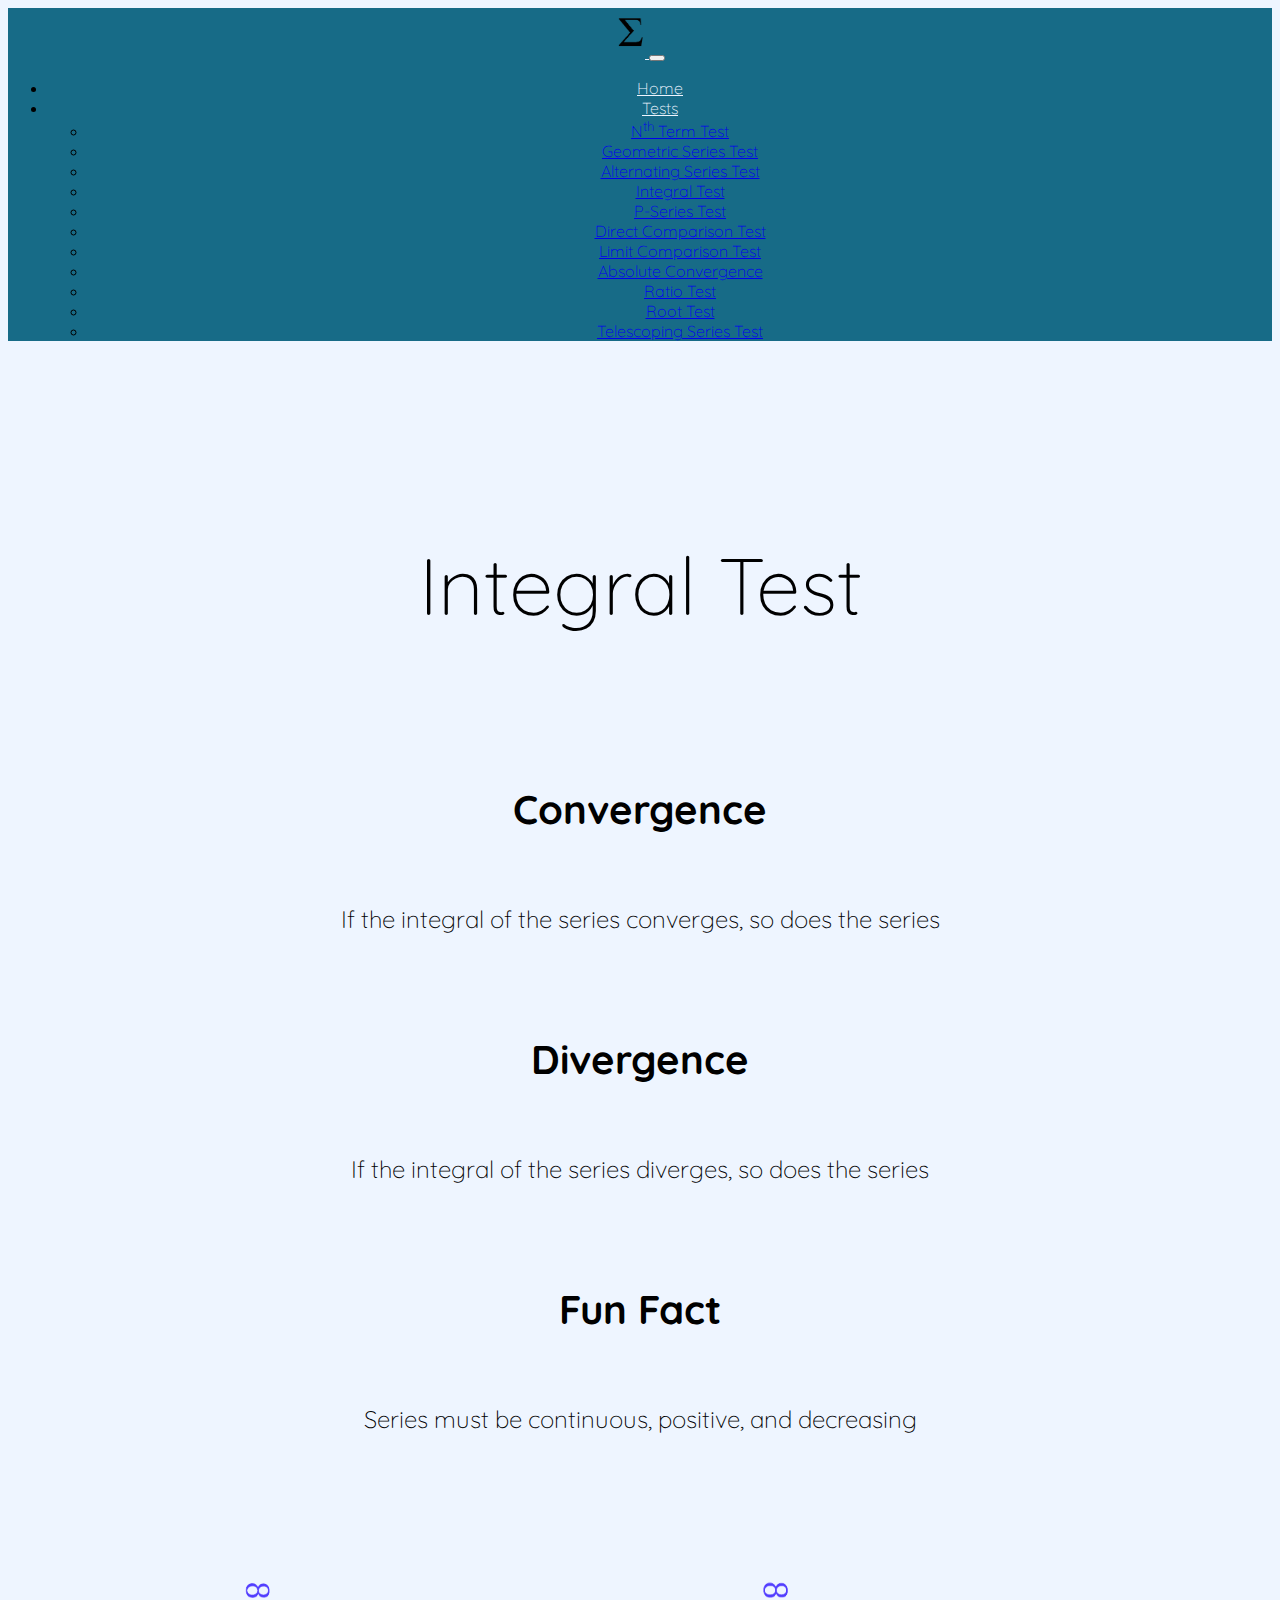
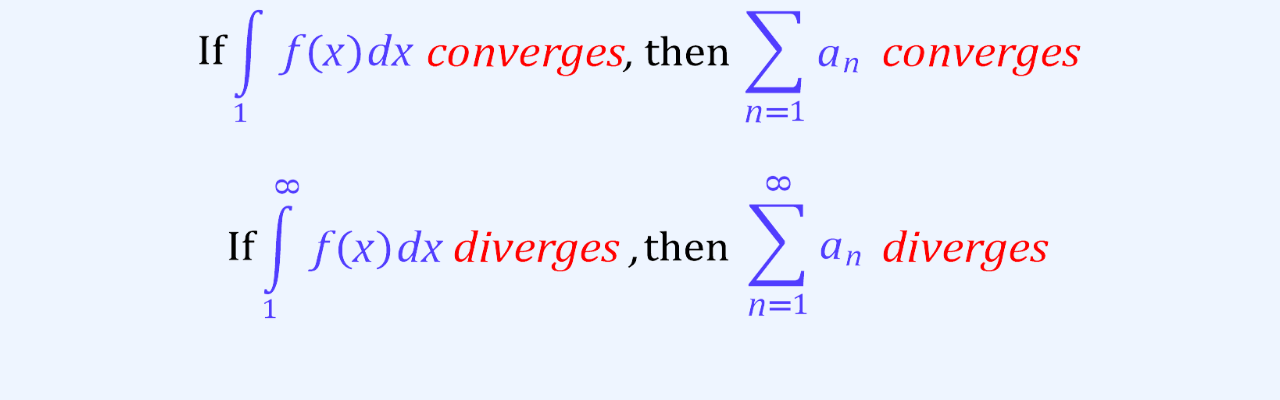
<file: integral.html>
<!DOCTYPE html>
<html lang="en">
    <head>
        <meta charset="UTF-8">
        <link href="https://cdn.jsdelivr.net/npm/bootstrap@5.1.3/dist/css/bootstrap.min.css" rel="stylesheet" integrity="sha384-1BmE4kWBq78iYhFldvKuhfTAU6auU8tT94WrHftjDbrCEXSU1oBoqyl2QvZ6jIW3" crossorigin="anonymous">
        <link rel="preconnect" href="https://fonts.gstatic.com" crossorigin>
        <link href="https://fonts.googleapis.com/css2?family=Quicksand:wght@300&display=swap" rel="stylesheet">
        <link rel="stylesheet" href="css/styles.css">
        <script src="https://cdn.jsdelivr.net/npm/bootstrap@5.1.3/dist/js/bootstrap.bundle.min.js" integrity="sha384-ka7Sk0Gln4gmtz2MlQnikT1wXgYsOg+OMhuP+IlRH9sENBO0LRn5q+8nbTov4+1p" crossorigin="anonymous"></script>
        <script src="https://cdn.jsdelivr.net/npm/@popperjs/core@2.10.2/dist/umd/popper.min.js" integrity="sha384-7+zCNj/IqJ95wo16oMtfsKbZ9ccEh31eOz1HGyDuCQ6wgnyJNSYdrPa03rtR1zdB" crossorigin="anonymous"></script>
        <script src="https://cdn.jsdelivr.net/npm/bootstrap@5.1.3/dist/js/bootstrap.min.js" integrity="sha384-QJHtvGhmr9XOIpI6YVutG+2QOK9T+ZnN4kzFN1RtK3zEFEIsxhlmWl5/YESvpZ13" crossorigin="anonymous"></script>
        <meta name="viewport" content="width=device-width, initial-scale=1.0">
        <link rel="icon" href="images/sigma.png">
        <title>Calculus Project</title>
    </head>
<body>
    <script src="https://cdn.jsdelivr.net/npm/bootstrap@5.1.3/dist/js/bootstrap.bundle.min.js" integrity="sha384-ka7Sk0Gln4gmtz2MlQnikT1wXgYsOg+OMhuP+IlRH9sENBO0LRn5q+8nbTov4+1p" crossorigin="anonymous"></script>
        <nav class="navbar navbar-expand-lg fixed-top navbar-dark">
            <div class="container-fluid">
                <a class="navbar-brand" href="#">
                    <img src="images/logo.png" alt="Sigma" width="30" height="50">
                </a>
                <button class="navbar-toggler" type="button" data-bs-toggle="collapse" data-bs-target="#navbarSupportedContent" aria-controls="navbarSupportedContent" aria-expanded="false" aria-label="Toggle navigation">
                    <span class="navbar-toggler-icon"></span>
                </button>
                <div class="collapse navbar-collapse" id="navbarSupportedContent">
                    <ul class="navbar-nav me-auto mb-2 mb-lg-0">
                        <li class="nav-item">
                            <a class="nav-link" href="index.html">Home</a>
                        </li>
                        <li class="nav-item dropdown">
                            <a class="nav-link dropdown-toggle" href="#" id="navbarDropdown" role="button" data-bs-toggle="dropdown" aria-expanded="false">
                                Tests
                            </a>
                            <ul class="dropdown-menu" aria-labelledby="navbarDropdown">
                                <li><a class="dropdown-item" href="ntt.html">N<sup>th</sup> Term Test</a></li>
                                <li><a class="dropdown-item" href="geo.html">Geometric Series Test</a></li>
                                <li><a class="dropdown-item" href="ast.html">Alternating Series Test</a></li>
                                <li><a class="dropdown-item" href="integral.html">Integral Test</a></li>
                                <li><a class="dropdown-item" href="pSeries.html">P-Series Test</a></li>
                                <li><a class="dropdown-item" href="dct.html">Direct Comparison Test</a></li>
                                <li><a class="dropdown-item" href="lct.html">Limit Comparison Test</a></li>
                                <li><a class="dropdown-item" href="absolute.html">Absolute Convergence</a></li>
                                <li><a class="dropdown-item" href="ratio.html">Ratio Test</a></li>
                                <li><a class="dropdown-item" href="root.html">Root Test</a></li>
                                <li><a class="dropdown-item" href="telescope.html">Telescoping Series Test</a></li>
                            </ul>
                        </li>
                    </ul>
                </div>
            </div>
        </nav>
        <h1 class="main-heading">Integral Test</h1>
        <div class="container text-center">
            <div class="row">
                <div class="col-4">
                    <div class="card">
                        <div class="card-body">
                            <h3 class="card-title">Convergence</h3>
                            <p class="card-text">If the integral of the series converges, so does the series</p>
                        </div>
                    </div>
                </div>
                <div class="col-4">
                    <div class="card">
                        <div class="card-body">
                            <h3 class="card-title">Divergence</h3>
                            <p class="card-text">If the integral of the series diverges, so does the series</p>
                        </div>
                    </div>
                </div>
                <div class="col-4">
                    <div class="card">
                        <div class="card-body">
                            <h3 class="card-title">Fun Fact</h3>
                            <p class="card-text">Series must be continuous, positive, and decreasing</p>
                        </div>
                    </div>
                </div>
            </div>
        </div>
        <img src="images/integral-test.png" class="" alt="integral test example" width="1000" height="500">
</body>
</html>
</file>
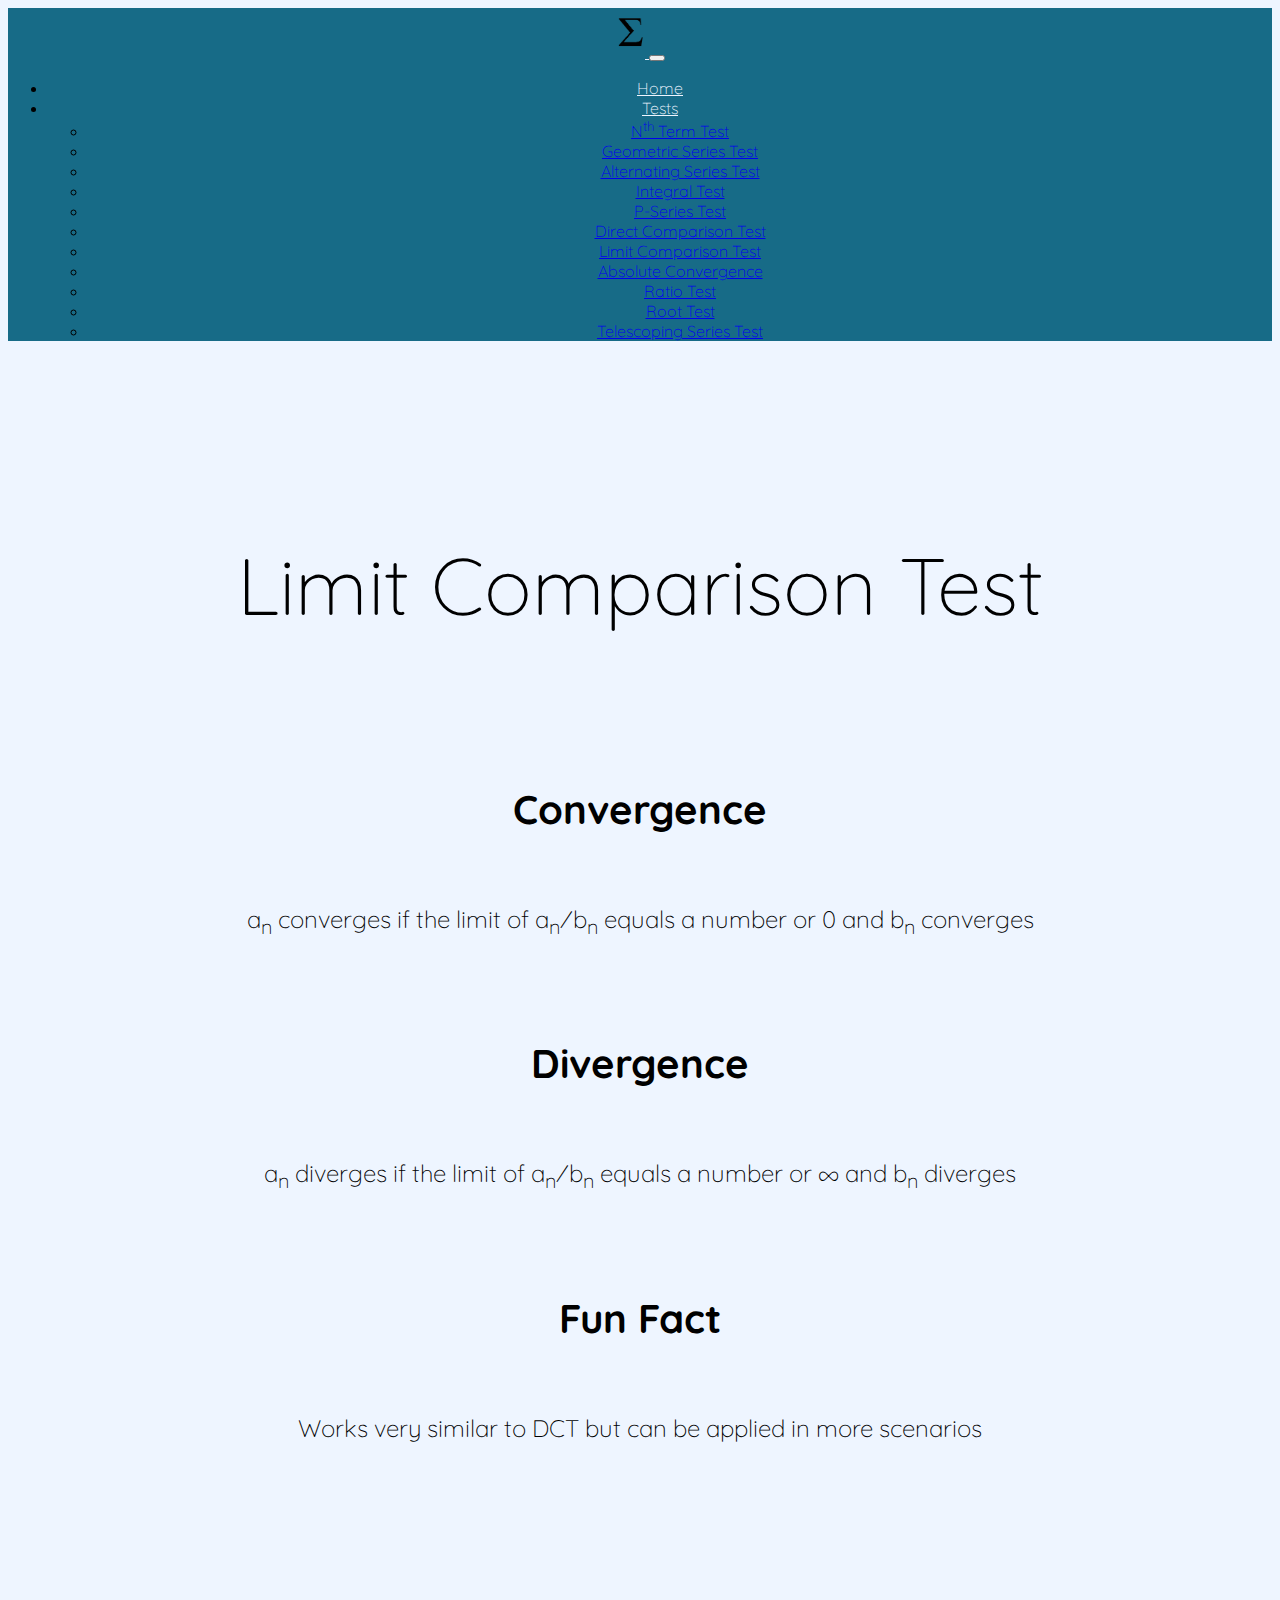
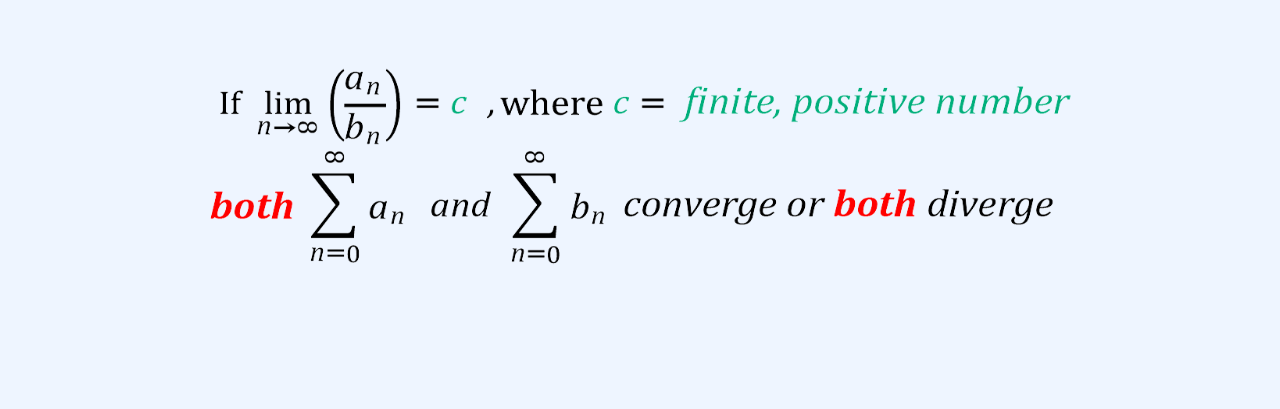
<file: lct.html>
<!DOCTYPE html>
<html lang="en">
    <head>
        <meta charset="UTF-8">
        <link href="https://cdn.jsdelivr.net/npm/bootstrap@5.1.3/dist/css/bootstrap.min.css" rel="stylesheet" integrity="sha384-1BmE4kWBq78iYhFldvKuhfTAU6auU8tT94WrHftjDbrCEXSU1oBoqyl2QvZ6jIW3" crossorigin="anonymous">
        <link rel="preconnect" href="https://fonts.gstatic.com" crossorigin>
        <link href="https://fonts.googleapis.com/css2?family=Quicksand:wght@300&display=swap" rel="stylesheet">
        <link rel="stylesheet" href="css/styles.css">
        <script src="https://cdn.jsdelivr.net/npm/bootstrap@5.1.3/dist/js/bootstrap.bundle.min.js" integrity="sha384-ka7Sk0Gln4gmtz2MlQnikT1wXgYsOg+OMhuP+IlRH9sENBO0LRn5q+8nbTov4+1p" crossorigin="anonymous"></script>
        <script src="https://cdn.jsdelivr.net/npm/@popperjs/core@2.10.2/dist/umd/popper.min.js" integrity="sha384-7+zCNj/IqJ95wo16oMtfsKbZ9ccEh31eOz1HGyDuCQ6wgnyJNSYdrPa03rtR1zdB" crossorigin="anonymous"></script>
        <script src="https://cdn.jsdelivr.net/npm/bootstrap@5.1.3/dist/js/bootstrap.min.js" integrity="sha384-QJHtvGhmr9XOIpI6YVutG+2QOK9T+ZnN4kzFN1RtK3zEFEIsxhlmWl5/YESvpZ13" crossorigin="anonymous"></script>
        <meta name="viewport" content="width=device-width, initial-scale=1.0">
        <link rel="icon" href="images/sigma.png">
        <title>Calculus Project</title>
    </head>
<body>
    <script src="https://cdn.jsdelivr.net/npm/bootstrap@5.1.3/dist/js/bootstrap.bundle.min.js" integrity="sha384-ka7Sk0Gln4gmtz2MlQnikT1wXgYsOg+OMhuP+IlRH9sENBO0LRn5q+8nbTov4+1p" crossorigin="anonymous"></script>
        <nav class="navbar navbar-expand-lg fixed-top navbar-dark">
            <div class="container-fluid">
                <a class="navbar-brand" href="#">
                    <img src="images/logo.png" alt="Sigma" width="30" height="50">
                </a>
                <button class="navbar-toggler" type="button" data-bs-toggle="collapse" data-bs-target="#navbarSupportedContent" aria-controls="navbarSupportedContent" aria-expanded="false" aria-label="Toggle navigation">
                    <span class="navbar-toggler-icon"></span>
                </button>
                <div class="collapse navbar-collapse" id="navbarSupportedContent">
                    <ul class="navbar-nav me-auto mb-2 mb-lg-0">
                        <li class="nav-item">
                            <a class="nav-link" href="index.html">Home</a>
                        </li>
                        <li class="nav-item dropdown">
                            <a class="nav-link dropdown-toggle" href="#" id="navbarDropdown" role="button" data-bs-toggle="dropdown" aria-expanded="false">
                                Tests
                            </a>
                            <ul class="dropdown-menu" aria-labelledby="navbarDropdown">
                                <li><a class="dropdown-item" href="ntt.html">N<sup>th</sup> Term Test</a></li>
                                <li><a class="dropdown-item" href="geo.html">Geometric Series Test</a></li>
                                <li><a class="dropdown-item" href="ast.html">Alternating Series Test</a></li>
                                <li><a class="dropdown-item" href="integral.html">Integral Test</a></li>
                                <li><a class="dropdown-item" href="pSeries.html">P-Series Test</a></li>
                                <li><a class="dropdown-item" href="dct.html">Direct Comparison Test</a></li>
                                <li><a class="dropdown-item" href="lct.html">Limit Comparison Test</a></li>
                                <li><a class="dropdown-item" href="absolute.html">Absolute Convergence</a></li>
                                <li><a class="dropdown-item" href="ratio.html">Ratio Test</a></li>
                                <li><a class="dropdown-item" href="root.html">Root Test</a></li>
                                <li><a class="dropdown-item" href="telescope.html">Telescoping Series Test</a></li>
                            </ul>
                        </li>
                    </ul>
                </div>
            </div>
        </nav>
        <h1 class="main-heading">Limit Comparison Test</h1>
        <div class="container text-center">
            <div class="row">
                <div class="col-4">
                    <div class="card">
                        <div class="card-body">
                            <h3 class="card-title">Convergence</h3>
                            <p class="card-text">a<sub>n</sub> converges if the limit of a<sub>n</sub>&frasl;b<sub>n</sub> equals a number or 0 and b<sub>n</sub> converges</p>
                        </div>
                    </div>
                </div>
                <div class="col-4">
                    <div class="card">
                        <div class="card-body">
                            <h3 class="card-title">Divergence</h3>
                            <p class="card-text">a<sub>n</sub> diverges if the limit of a<sub>n</sub>&frasl;b<sub>n</sub> equals a number or ∞ and b<sub>n</sub> diverges</p>
                        </div>
                    </div>
                </div>
                <div class="col-4">
                    <div class="card">
                        <div class="card-body">
                            <h3 class="card-title">Fun Fact</h3>
                            <p class="card-text">Works very similar to DCT but can be applied in more scenarios</p>
                        </div>
                    </div>
                </div>
            </div>
        </div>
        <img src="images/limit-comparison-test.png" class="" alt="limit comparison test example" width="1000" height="500">
</body>
</html>
</file>
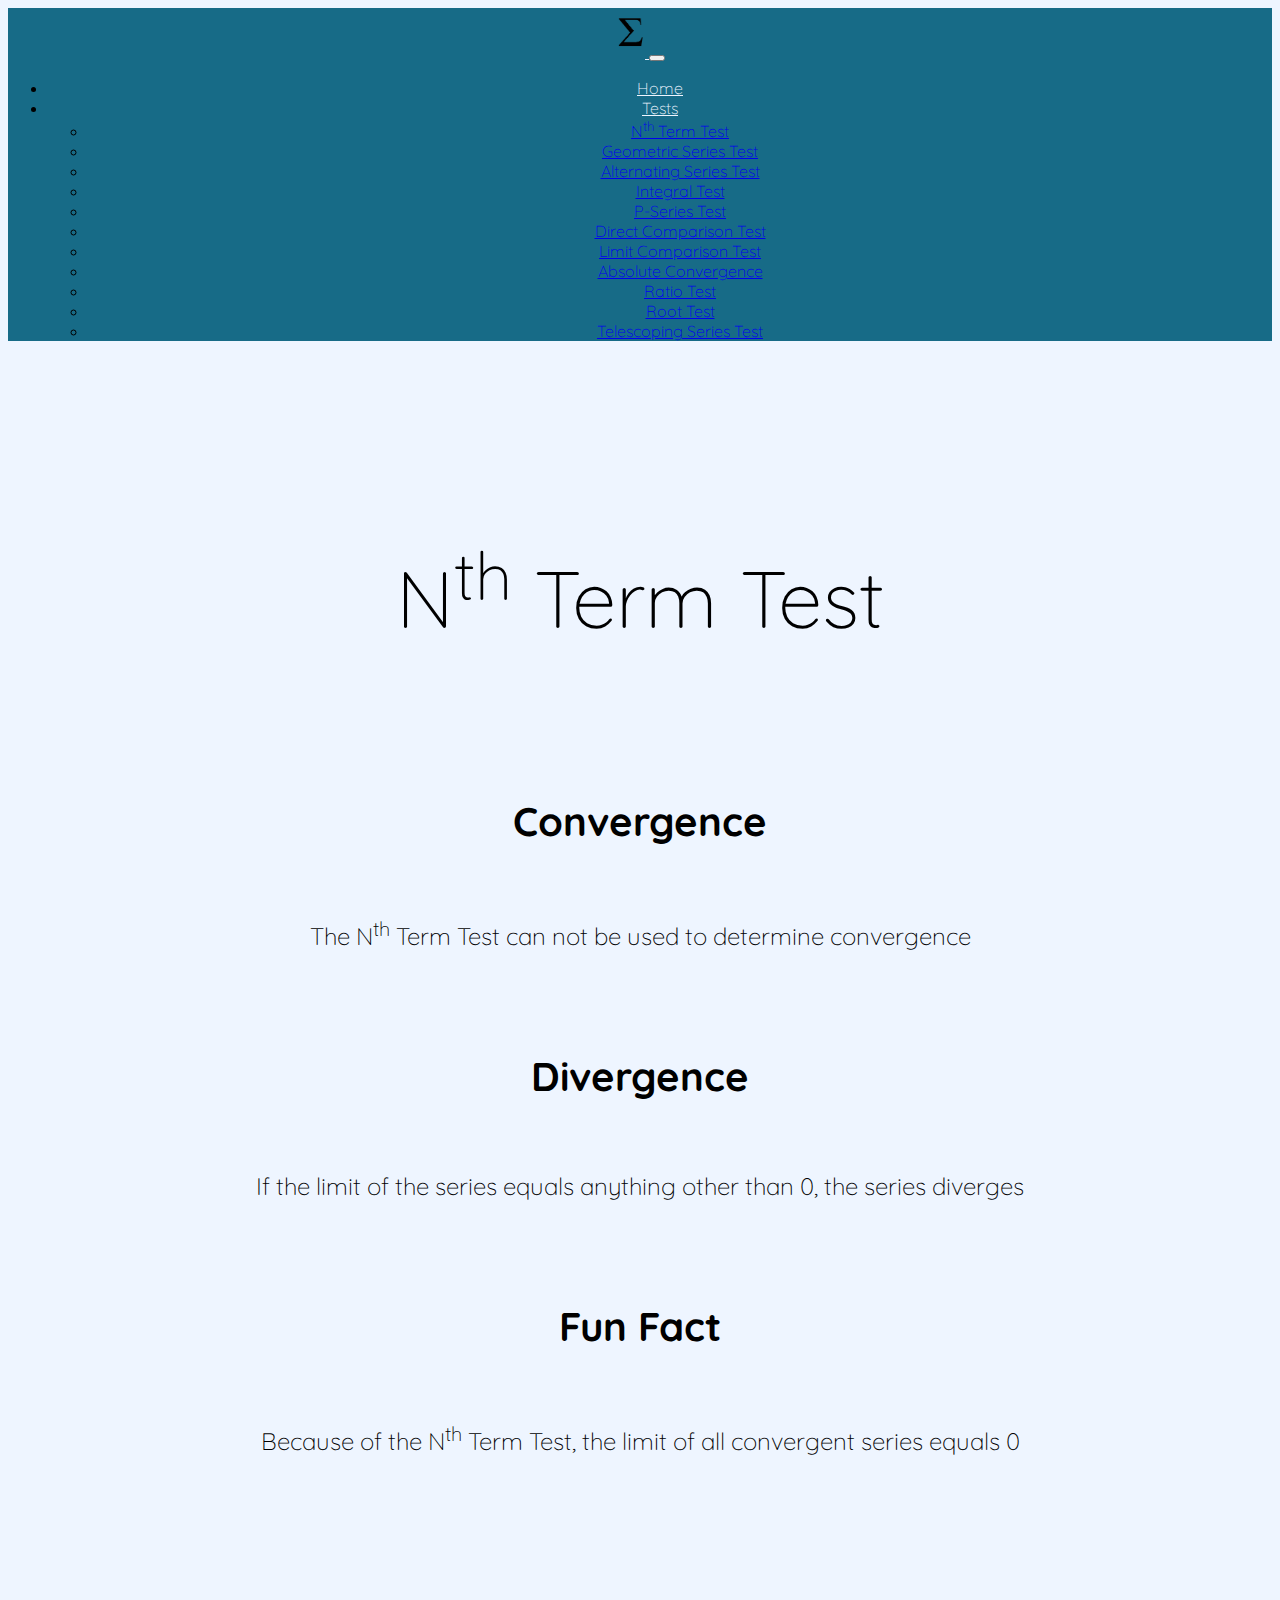
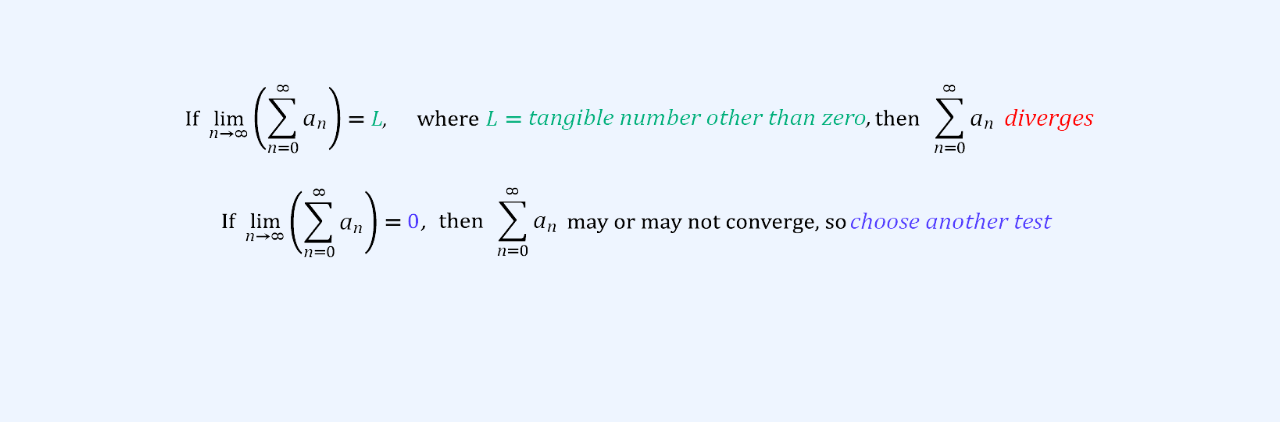
<file: ntt.html>
<!DOCTYPE html>
<html lang="en">
    <head>
        <meta charset="UTF-8">
        <link href="https://cdn.jsdelivr.net/npm/bootstrap@5.1.3/dist/css/bootstrap.min.css" rel="stylesheet" integrity="sha384-1BmE4kWBq78iYhFldvKuhfTAU6auU8tT94WrHftjDbrCEXSU1oBoqyl2QvZ6jIW3" crossorigin="anonymous">
        <link rel="preconnect" href="https://fonts.gstatic.com" crossorigin>
        <link href="https://fonts.googleapis.com/css2?family=Quicksand:wght@300&display=swap" rel="stylesheet">
        <link rel="stylesheet" href="css/styles.css">
        <script src="https://cdn.jsdelivr.net/npm/bootstrap@5.1.3/dist/js/bootstrap.bundle.min.js" integrity="sha384-ka7Sk0Gln4gmtz2MlQnikT1wXgYsOg+OMhuP+IlRH9sENBO0LRn5q+8nbTov4+1p" crossorigin="anonymous"></script>
        <script src="https://cdn.jsdelivr.net/npm/@popperjs/core@2.10.2/dist/umd/popper.min.js" integrity="sha384-7+zCNj/IqJ95wo16oMtfsKbZ9ccEh31eOz1HGyDuCQ6wgnyJNSYdrPa03rtR1zdB" crossorigin="anonymous"></script>
        <script src="https://cdn.jsdelivr.net/npm/bootstrap@5.1.3/dist/js/bootstrap.min.js" integrity="sha384-QJHtvGhmr9XOIpI6YVutG+2QOK9T+ZnN4kzFN1RtK3zEFEIsxhlmWl5/YESvpZ13" crossorigin="anonymous"></script>
        <meta name="viewport" content="width=device-width, initial-scale=1.0">
        <link rel="icon" href="images/sigma.png">
        <title>Calculus Project</title>
    </head>
<body>
    <script src="https://cdn.jsdelivr.net/npm/bootstrap@5.1.3/dist/js/bootstrap.bundle.min.js" integrity="sha384-ka7Sk0Gln4gmtz2MlQnikT1wXgYsOg+OMhuP+IlRH9sENBO0LRn5q+8nbTov4+1p" crossorigin="anonymous"></script>
        <nav class="navbar navbar-expand-lg fixed-top navbar-dark">
            <div class="container-fluid">
                <a class="navbar-brand" href="#">
                    <img src="images/logo.png" alt="Sigma" width="30" height="50">
                </a>
                <button class="navbar-toggler" type="button" data-bs-toggle="collapse" data-bs-target="#navbarSupportedContent" aria-controls="navbarSupportedContent" aria-expanded="false" aria-label="Toggle navigation">
                    <span class="navbar-toggler-icon"></span>
                </button>
                <div class="collapse navbar-collapse" id="navbarSupportedContent">
                    <ul class="navbar-nav me-auto mb-2 mb-lg-0">
                        <li class="nav-item">
                            <a class="nav-link" href="index.html">Home</a>
                        </li>
                        <li class="nav-item dropdown">
                            <a class="nav-link dropdown-toggle" href="#" id="navbarDropdown" role="button" data-bs-toggle="dropdown" aria-expanded="false">
                                Tests
                            </a>
                            <ul class="dropdown-menu" aria-labelledby="navbarDropdown">
                                <li><a class="dropdown-item" href="ntt.html">N<sup>th</sup> Term Test</a></li>
                                <li><a class="dropdown-item" href="geo.html">Geometric Series Test</a></li>
                                <li><a class="dropdown-item" href="ast.html">Alternating Series Test</a></li>
                                <li><a class="dropdown-item" href="integral.html">Integral Test</a></li>
                                <li><a class="dropdown-item" href="pSeries.html">P-Series Test</a></li>
                                <li><a class="dropdown-item" href="dct.html">Direct Comparison Test</a></li>
                                <li><a class="dropdown-item" href="lct.html">Limit Comparison Test</a></li>
                                <li><a class="dropdown-item" href="absolute.html">Absolute Convergence</a></li>
                                <li><a class="dropdown-item" href="ratio.html">Ratio Test</a></li>
                                <li><a class="dropdown-item" href="root.html">Root Test</a></li>
                                <li><a class="dropdown-item" href="telescope.html">Telescoping Series Test</a></li>
                            </ul>
                        </li>
                    </ul>
                </div>
            </div>
        </nav>
        <h1 class="main-heading">N<sup>th</sup> Term Test</h1>
        <div class="container text-center">
            <div class="row">
                <div class="col-4">
                    <div class="card">
                        <div class="card-body">
                            <h3 class="card-title">Convergence</h3>
                            <p class="card-text">The N<sup>th</sup> Term Test can not be used to determine convergence</p>
                        </div>
                    </div>
                </div>
                <div class="col-4">
                    <div class="card">
                        <div class="card-body">
                            <h3 class="card-title">Divergence</h3>
                            <p class="card-text">If the limit of the series equals anything other than 0, the series diverges</p>
                        </div>
                    </div>
                </div>
                <div class="col-4">
                    <div class="card">
                        <div class="card-body">
                            <h3 class="card-title">Fun Fact</h3>
                            <p class="card-text">Because of the N<sup>th</sup> Term Test, the limit of all convergent series equals 0</p>
                        </div>
                    </div>
                </div>
            </div>
        </div>
        <img src="images/nth-term-test.png" class="" alt="Nth Term Test example" width="1000" height="500">
</body>
</html>
</file>
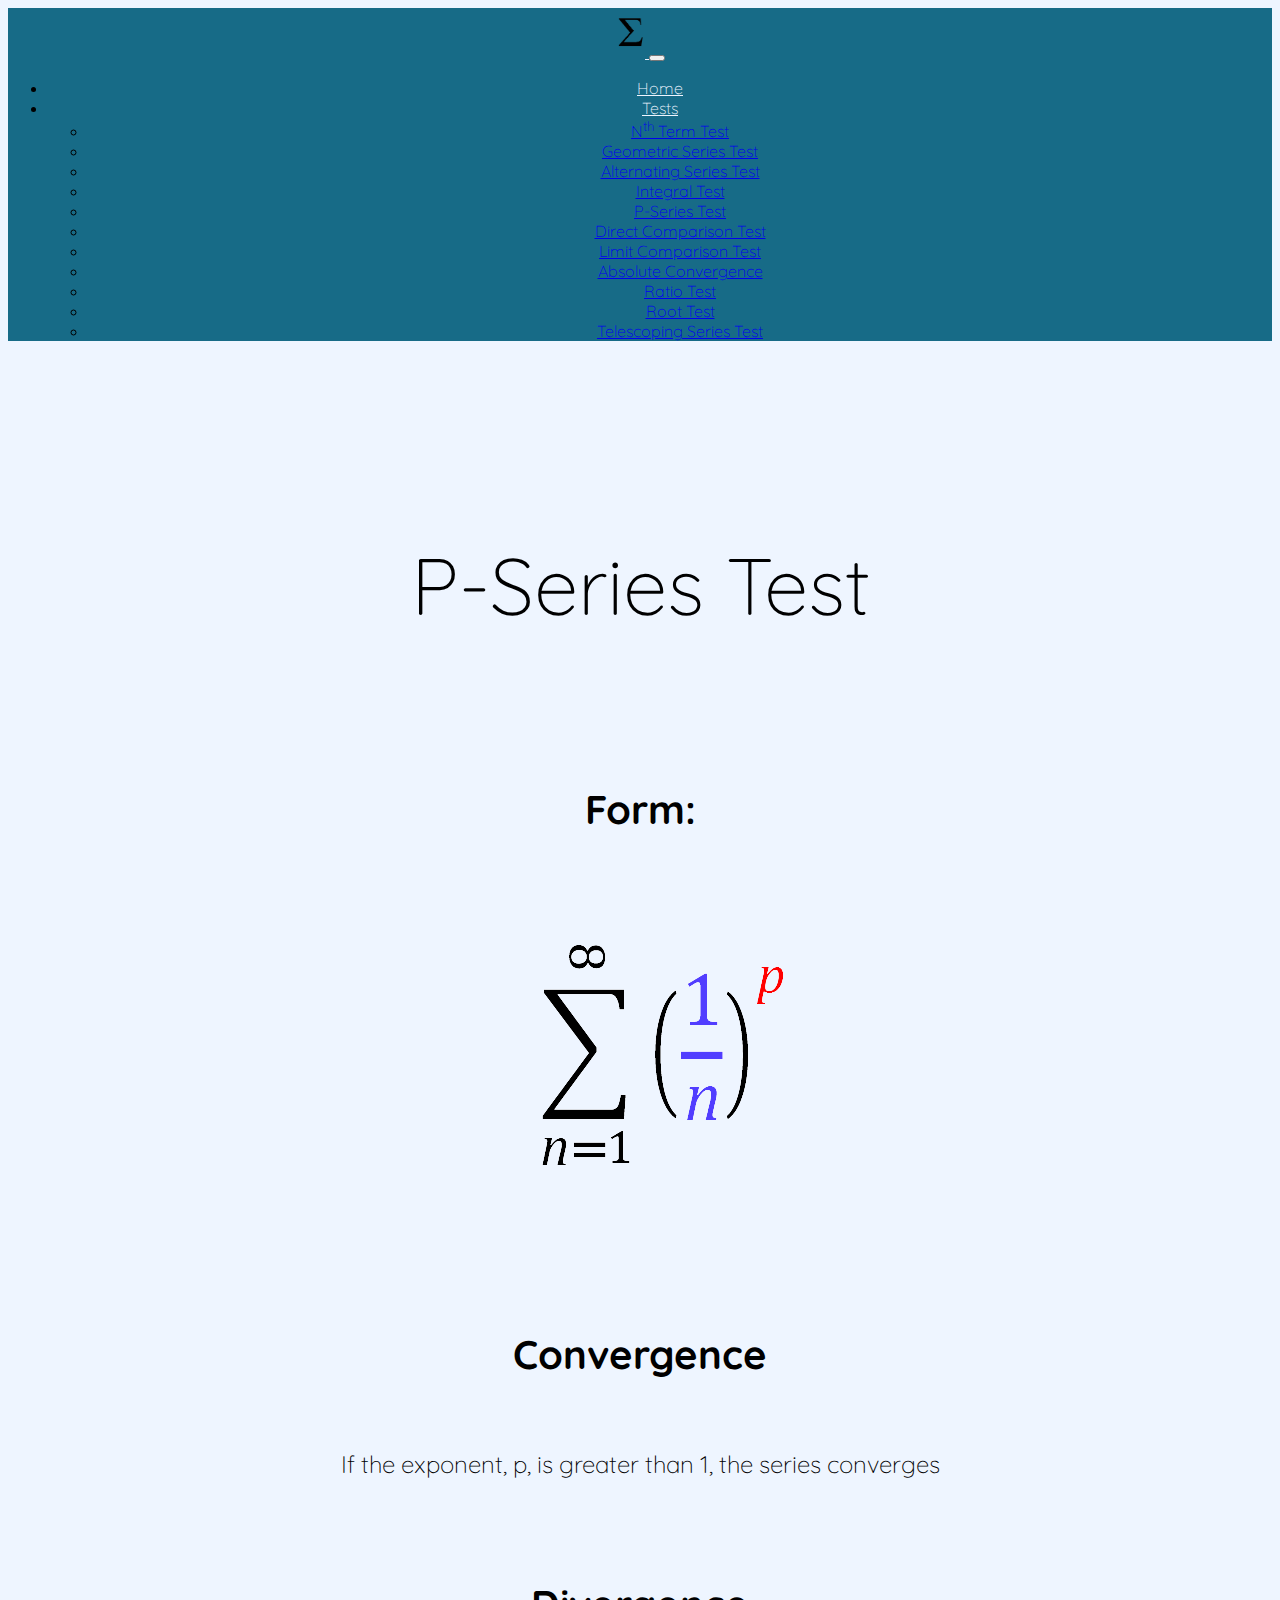
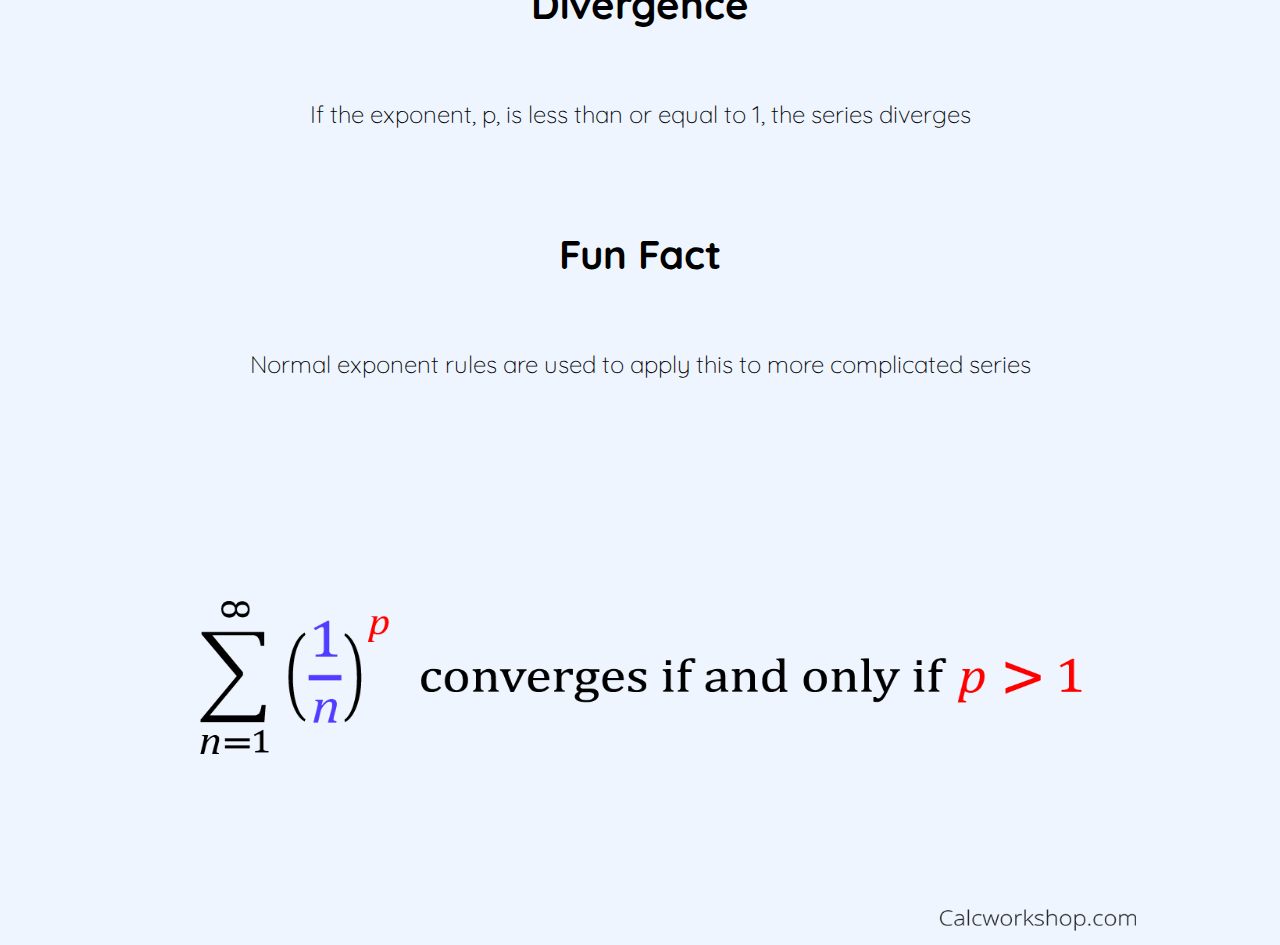
<file: pSeries.html>
<!DOCTYPE html>
<html lang="en">
    <head>
        <meta charset="UTF-8">
        <link href="https://cdn.jsdelivr.net/npm/bootstrap@5.1.3/dist/css/bootstrap.min.css" rel="stylesheet" integrity="sha384-1BmE4kWBq78iYhFldvKuhfTAU6auU8tT94WrHftjDbrCEXSU1oBoqyl2QvZ6jIW3" crossorigin="anonymous">
        <link rel="preconnect" href="https://fonts.gstatic.com" crossorigin>
        <link href="https://fonts.googleapis.com/css2?family=Quicksand:wght@300&display=swap" rel="stylesheet">
        <link rel="stylesheet" href="css/styles.css">
        <script src="https://cdn.jsdelivr.net/npm/bootstrap@5.1.3/dist/js/bootstrap.bundle.min.js" integrity="sha384-ka7Sk0Gln4gmtz2MlQnikT1wXgYsOg+OMhuP+IlRH9sENBO0LRn5q+8nbTov4+1p" crossorigin="anonymous"></script>
        <script src="https://cdn.jsdelivr.net/npm/@popperjs/core@2.10.2/dist/umd/popper.min.js" integrity="sha384-7+zCNj/IqJ95wo16oMtfsKbZ9ccEh31eOz1HGyDuCQ6wgnyJNSYdrPa03rtR1zdB" crossorigin="anonymous"></script>
        <script src="https://cdn.jsdelivr.net/npm/bootstrap@5.1.3/dist/js/bootstrap.min.js" integrity="sha384-QJHtvGhmr9XOIpI6YVutG+2QOK9T+ZnN4kzFN1RtK3zEFEIsxhlmWl5/YESvpZ13" crossorigin="anonymous"></script>
        <meta name="viewport" content="width=device-width, initial-scale=1.0">
        <link rel="icon" href="images/sigma.png">
        <title>Calculus Project</title>
    </head>
<body>
    <script src="https://cdn.jsdelivr.net/npm/bootstrap@5.1.3/dist/js/bootstrap.bundle.min.js" integrity="sha384-ka7Sk0Gln4gmtz2MlQnikT1wXgYsOg+OMhuP+IlRH9sENBO0LRn5q+8nbTov4+1p" crossorigin="anonymous"></script>
        <nav class="navbar navbar-expand-lg fixed-top navbar-dark">
            <div class="container-fluid">
                <a class="navbar-brand" href="#">
                    <img src="images/logo.png" alt="Sigma" width="30" height="50">
                </a>
                <button class="navbar-toggler" type="button" data-bs-toggle="collapse" data-bs-target="#navbarSupportedContent" aria-controls="navbarSupportedContent" aria-expanded="false" aria-label="Toggle navigation">
                    <span class="navbar-toggler-icon"></span>
                </button>
                <div class="collapse navbar-collapse" id="navbarSupportedContent">
                    <ul class="navbar-nav me-auto mb-2 mb-lg-0">
                        <li class="nav-item">
                            <a class="nav-link" href="index.html">Home</a>
                        </li>
                        <li class="nav-item dropdown">
                            <a class="nav-link dropdown-toggle" href="#" id="navbarDropdown" role="button" data-bs-toggle="dropdown" aria-expanded="false">
                                Tests
                            </a>
                            <ul class="dropdown-menu" aria-labelledby="navbarDropdown">
                                <li><a class="dropdown-item" href="ntt.html">N<sup>th</sup> Term Test</a></li>
                                <li><a class="dropdown-item" href="geo.html">Geometric Series Test</a></li>
                                <li><a class="dropdown-item" href="ast.html">Alternating Series Test</a></li>
                                <li><a class="dropdown-item" href="integral.html">Integral Test</a></li>
                                <li><a class="dropdown-item" href="pSeries.html">P-Series Test</a></li>
                                <li><a class="dropdown-item" href="dct.html">Direct Comparison Test</a></li>
                                <li><a class="dropdown-item" href="lct.html">Limit Comparison Test</a></li>
                                <li><a class="dropdown-item" href="absolute.html">Absolute Convergence</a></li>
                                <li><a class="dropdown-item" href="ratio.html">Ratio Test</a></li>
                                <li><a class="dropdown-item" href="root.html">Root Test</a></li>
                                <li><a class="dropdown-item" href="telescope.html">Telescoping Series Test</a></li>
                            </ul>
                        </li>
                    </ul>
                </div>
            </div>
        </nav>
        <h1 class="main-heading">P-Series Test</h1>
        <h3>Form:</h3>
        <img src="images/p-series-test-form.png" alt="p-series test form" class="top-image">
        <div class="container text-center">
            <div class="row">
                <div class="col-4">
                    <div class="card">
                        <div class="card-body">
                            <h3 class="card-title">Convergence</h3>
                            <p class="card-text">If the exponent, p, is greater than 1, the series converges</p>
                        </div>
                    </div>
                </div>
                <div class="col-4">
                    <div class="card">
                        <div class="card-body">
                            <h3 class="card-title">Divergence</h3>
                            <p class="card-text">If the exponent, p, is less than or equal to 1, the series diverges</p>
                        </div>
                    </div>
                </div>
                <div class="col-4">
                    <div class="card">
                        <div class="card-body">
                            <h3 class="card-title">Fun Fact</h3>
                            <p class="card-text">Normal exponent rules are used to apply this to more complicated series</p>
                        </div>
                    </div>
                </div>
            </div>
        </div>
        <img src="images/p-series-test.png" class="" alt="p-series test example" width="1000" height="500">
</body>
</html>
</file>
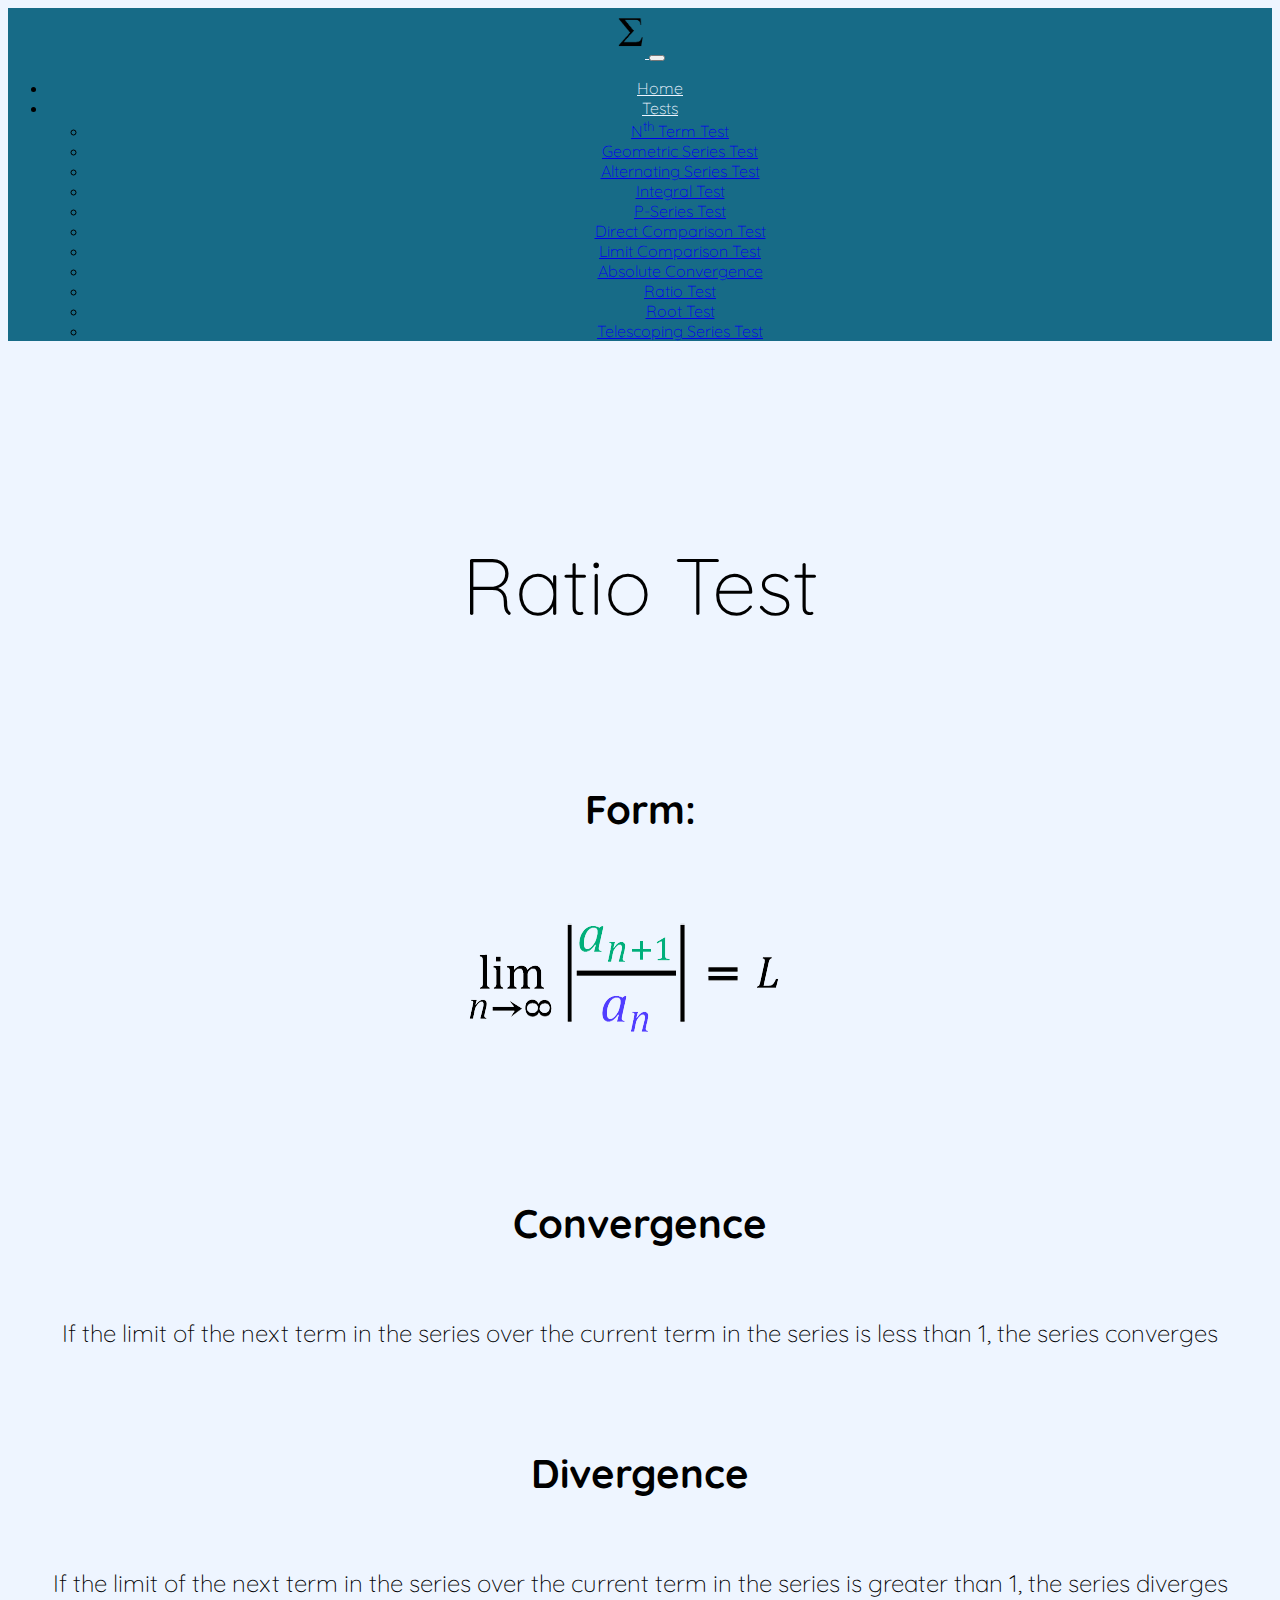
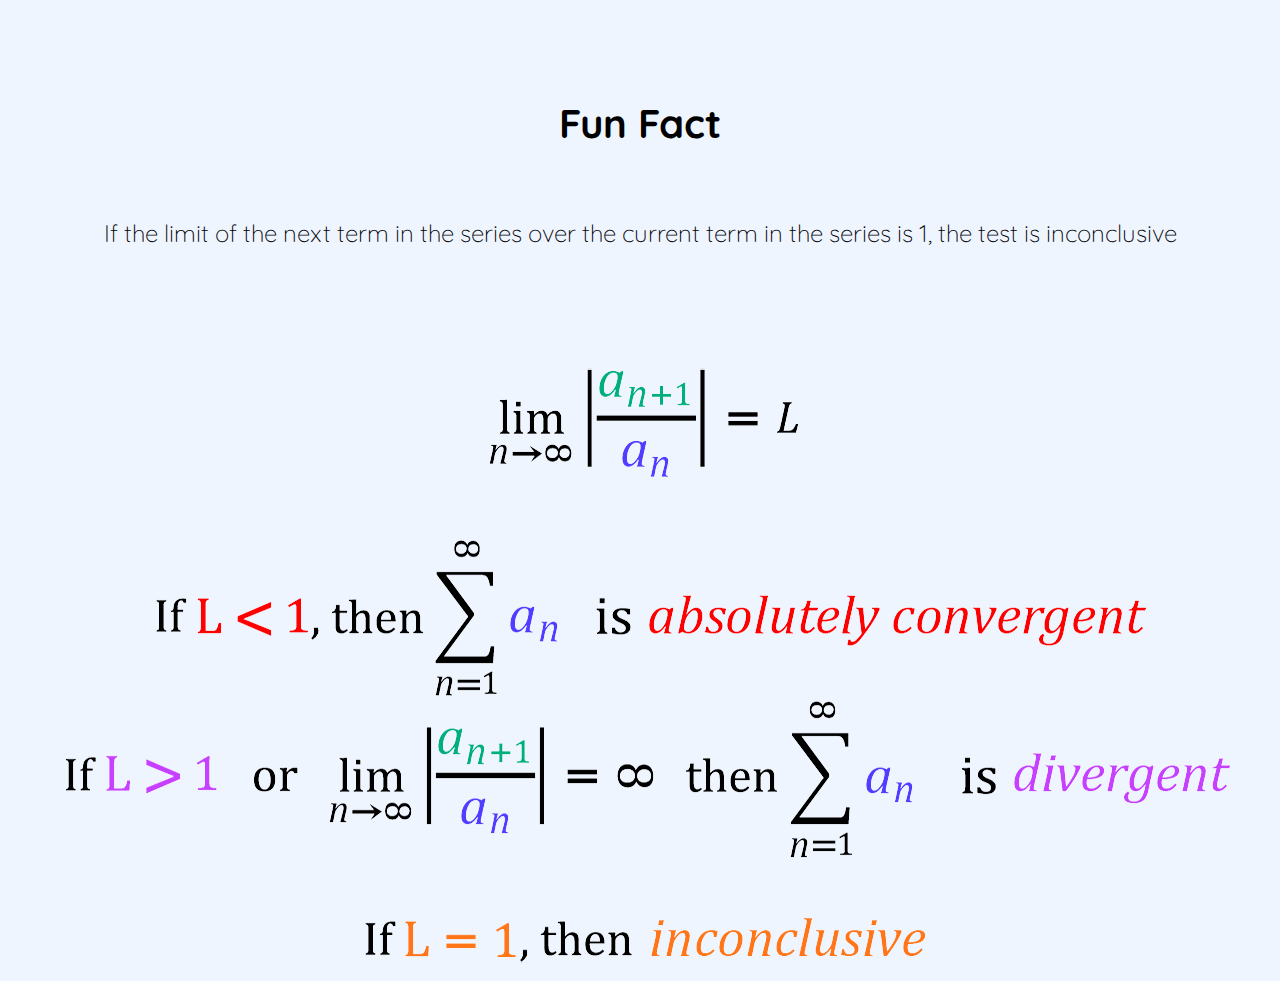
<file: ratio.html>
<!DOCTYPE html>
<html lang="en">
    <head>
        <meta charset="UTF-8">
        <link href="https://cdn.jsdelivr.net/npm/bootstrap@5.1.3/dist/css/bootstrap.min.css" rel="stylesheet" integrity="sha384-1BmE4kWBq78iYhFldvKuhfTAU6auU8tT94WrHftjDbrCEXSU1oBoqyl2QvZ6jIW3" crossorigin="anonymous">
        <link rel="preconnect" href="https://fonts.gstatic.com" crossorigin>
        <link href="https://fonts.googleapis.com/css2?family=Quicksand:wght@300&display=swap" rel="stylesheet">
        <link rel="stylesheet" href="css/styles.css">
        <script src="https://cdn.jsdelivr.net/npm/bootstrap@5.1.3/dist/js/bootstrap.bundle.min.js" integrity="sha384-ka7Sk0Gln4gmtz2MlQnikT1wXgYsOg+OMhuP+IlRH9sENBO0LRn5q+8nbTov4+1p" crossorigin="anonymous"></script>
        <script src="https://cdn.jsdelivr.net/npm/@popperjs/core@2.10.2/dist/umd/popper.min.js" integrity="sha384-7+zCNj/IqJ95wo16oMtfsKbZ9ccEh31eOz1HGyDuCQ6wgnyJNSYdrPa03rtR1zdB" crossorigin="anonymous"></script>
        <script src="https://cdn.jsdelivr.net/npm/bootstrap@5.1.3/dist/js/bootstrap.min.js" integrity="sha384-QJHtvGhmr9XOIpI6YVutG+2QOK9T+ZnN4kzFN1RtK3zEFEIsxhlmWl5/YESvpZ13" crossorigin="anonymous"></script>
        <meta name="viewport" content="width=device-width, initial-scale=1.0">
        <link rel="icon" href="images/sigma.png">
        <title>Calculus Project</title>
    </head>
    <script src="https://cdn.jsdelivr.net/npm/bootstrap@5.1.3/dist/js/bootstrap.bundle.min.js" integrity="sha384-ka7Sk0Gln4gmtz2MlQnikT1wXgYsOg+OMhuP+IlRH9sENBO0LRn5q+8nbTov4+1p" crossorigin="anonymous"></script>
        <nav class="navbar navbar-expand-lg fixed-top navbar-dark">
            <div class="container-fluid">
                <a class="navbar-brand" href="#">
                    <img src="images/logo.png" alt="Sigma" width="30" height="50">
                </a>
                <button class="navbar-toggler" type="button" data-bs-toggle="collapse" data-bs-target="#navbarSupportedContent" aria-controls="navbarSupportedContent" aria-expanded="false" aria-label="Toggle navigation">
                    <span class="navbar-toggler-icon"></span>
                </button>
                <div class="collapse navbar-collapse" id="navbarSupportedContent">
                    <ul class="navbar-nav me-auto mb-2 mb-lg-0">
                        <li class="nav-item">
                            <a class="nav-link" href="index.html">Home</a>
                        </li>
                        <li class="nav-item dropdown">
                            <a class="nav-link dropdown-toggle" href="#" id="navbarDropdown" role="button" data-bs-toggle="dropdown" aria-expanded="false">
                                Tests
                            </a>
                            <ul class="dropdown-menu" aria-labelledby="navbarDropdown">
                                <li><a class="dropdown-item" href="ntt.html">N<sup>th</sup> Term Test</a></li>
                                <li><a class="dropdown-item" href="geo.html">Geometric Series Test</a></li>
                                <li><a class="dropdown-item" href="ast.html">Alternating Series Test</a></li>
                                <li><a class="dropdown-item" href="integral.html">Integral Test</a></li>
                                <li><a class="dropdown-item" href="pSeries.html">P-Series Test</a></li>
                                <li><a class="dropdown-item" href="dct.html">Direct Comparison Test</a></li>
                                <li><a class="dropdown-item" href="lct.html">Limit Comparison Test</a></li>
                                <li><a class="dropdown-item" href="absolute.html">Absolute Convergence</a></li>
                                <li><a class="dropdown-item" href="ratio.html">Ratio Test</a></li>
                                <li><a class="dropdown-item" href="root.html">Root Test</a></li>
                                <li><a class="dropdown-item" href="telescope.html">Telescoping Series Test</a></li>
                            </ul>
                        </li>
                    </ul>
                </div>
            </div>
        </nav>
        <h1 class="main-heading">Ratio Test</h1>
        <h3>Form:</h3>
        <img src="images/ratio-test-form.png" alt="ratio test form" class="top-image">
        <div class="container text-center">
            <div class="row">
                <div class="col-4">
                    <div class="card">
                        <div class="card-body">
                            <h3 class="card-title">Convergence</h3>
                            <p class="card-text">If the limit of the next term in the series over the current term in the series is less than 1, the series converges</p>
                        </div>
                    </div>
                </div>
                <div class="col-4">
                    <div class="card">
                        <div class="card-body">
                            <h3 class="card-title">Divergence</h3>
                            <p class="card-text">If the limit of the next term in the series over the current term in the series is greater than 1, the series diverges</p>
                        </div>
                    </div>
                </div>
                <div class="col-4">
                    <div class="card">
                        <div class="card-body">
                            <h3 class="card-title">Fun Fact</h3>
                            <p class="card-text">If the limit of the next term in the series over the current term in the series is 1, the test is inconclusive</p>
                        </div>
                    </div>
                </div>
            </div>
        </div>
        <img src="images/ratio-test.png" class="" alt="ratio test example">
</body>
</html>
</file>
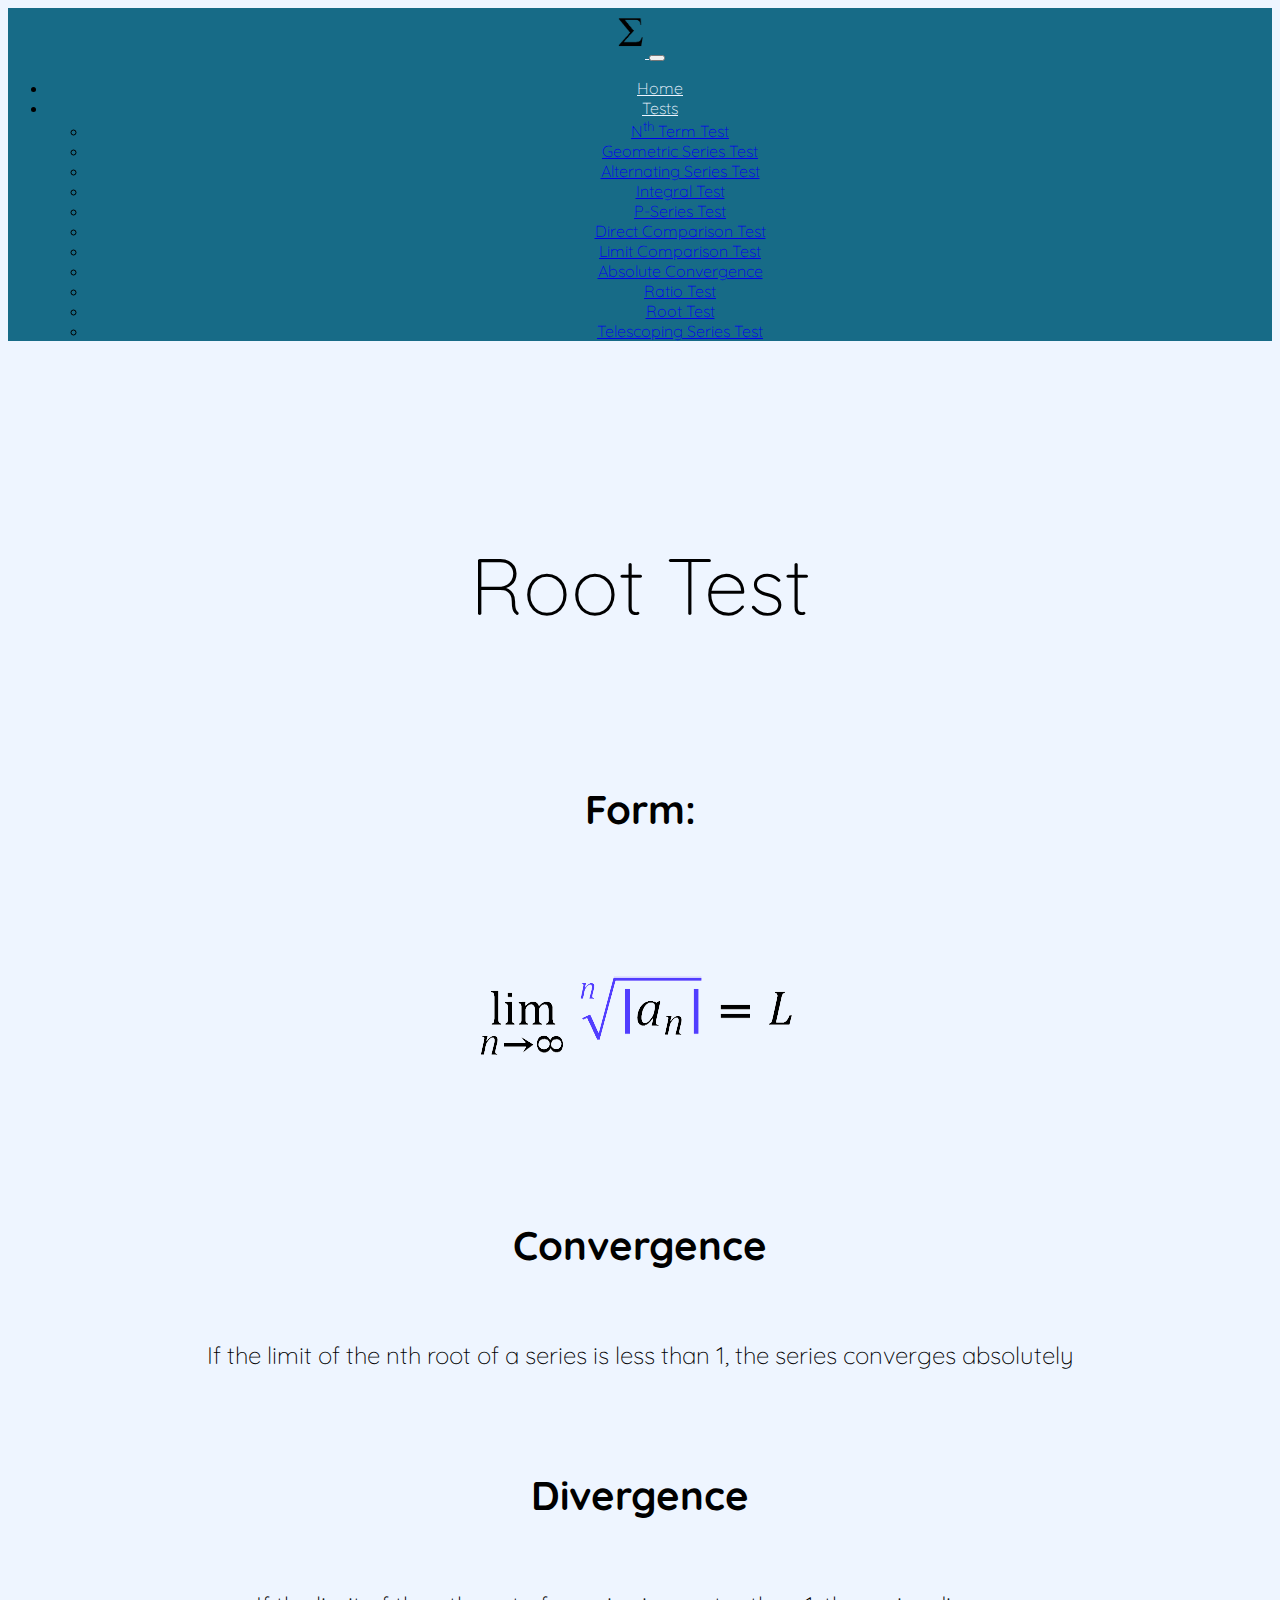
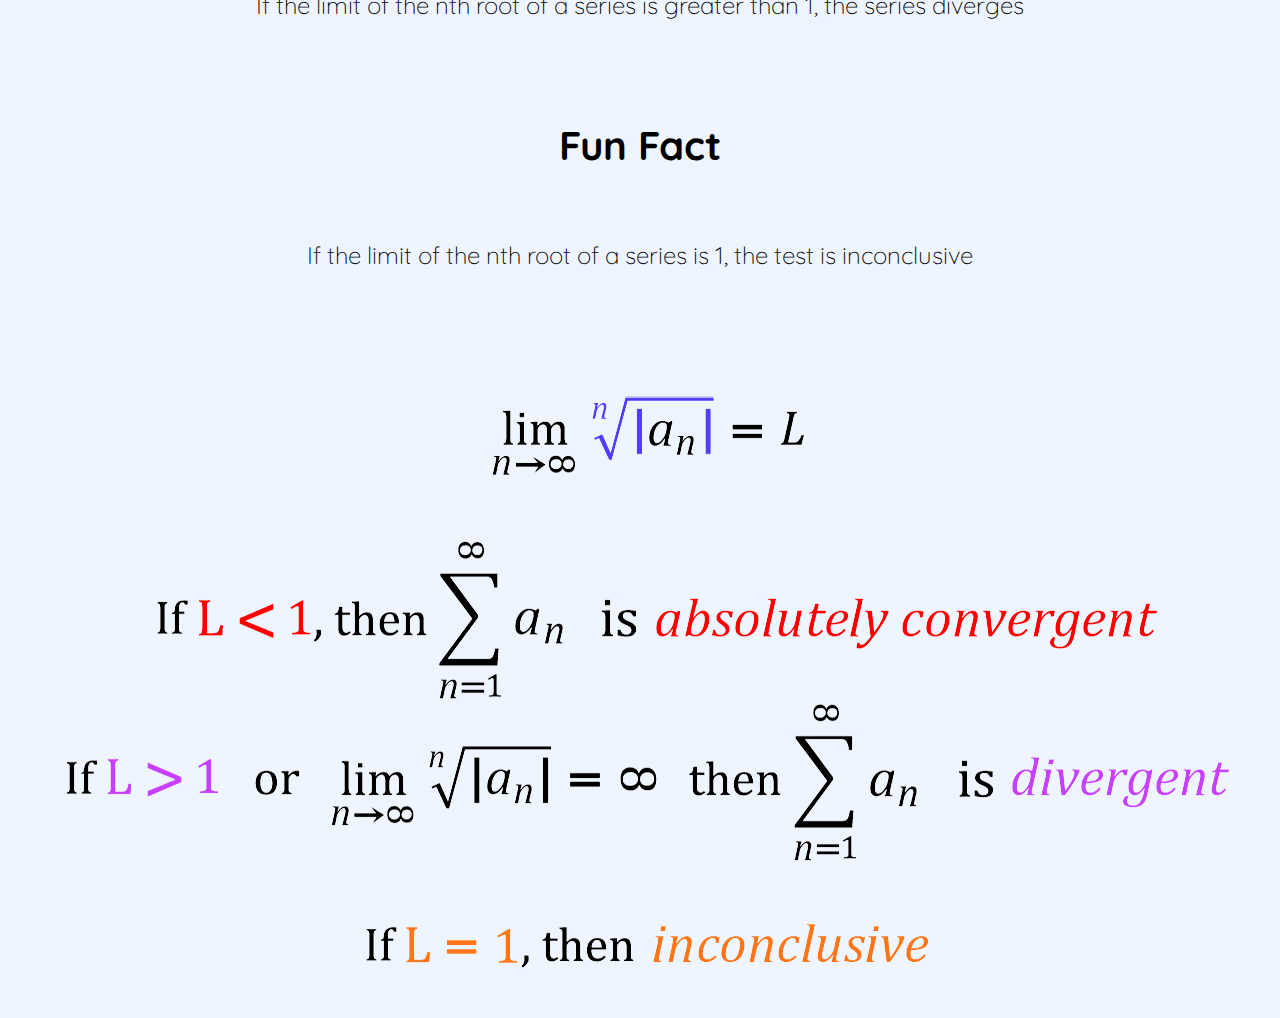
<file: root.html>
<!DOCTYPE html>
<html lang="en">
    <head>
        <meta charset="UTF-8">
        <link href="https://cdn.jsdelivr.net/npm/bootstrap@5.1.3/dist/css/bootstrap.min.css" rel="stylesheet" integrity="sha384-1BmE4kWBq78iYhFldvKuhfTAU6auU8tT94WrHftjDbrCEXSU1oBoqyl2QvZ6jIW3" crossorigin="anonymous">
        <link rel="preconnect" href="https://fonts.gstatic.com" crossorigin>
        <link href="https://fonts.googleapis.com/css2?family=Quicksand:wght@300&display=swap" rel="stylesheet">
        <link rel="stylesheet" href="css/styles.css">
        <script src="https://cdn.jsdelivr.net/npm/bootstrap@5.1.3/dist/js/bootstrap.bundle.min.js" integrity="sha384-ka7Sk0Gln4gmtz2MlQnikT1wXgYsOg+OMhuP+IlRH9sENBO0LRn5q+8nbTov4+1p" crossorigin="anonymous"></script>
        <script src="https://cdn.jsdelivr.net/npm/@popperjs/core@2.10.2/dist/umd/popper.min.js" integrity="sha384-7+zCNj/IqJ95wo16oMtfsKbZ9ccEh31eOz1HGyDuCQ6wgnyJNSYdrPa03rtR1zdB" crossorigin="anonymous"></script>
        <script src="https://cdn.jsdelivr.net/npm/bootstrap@5.1.3/dist/js/bootstrap.min.js" integrity="sha384-QJHtvGhmr9XOIpI6YVutG+2QOK9T+ZnN4kzFN1RtK3zEFEIsxhlmWl5/YESvpZ13" crossorigin="anonymous"></script>
        <meta name="viewport" content="width=device-width, initial-scale=1.0">
        <link rel="icon" href="images/sigma.png">
        <title>Calculus Project</title>
    </head>
<body>
    <script src="https://cdn.jsdelivr.net/npm/bootstrap@5.1.3/dist/js/bootstrap.bundle.min.js" integrity="sha384-ka7Sk0Gln4gmtz2MlQnikT1wXgYsOg+OMhuP+IlRH9sENBO0LRn5q+8nbTov4+1p" crossorigin="anonymous"></script>
        <nav class="navbar navbar-expand-lg fixed-top navbar-dark">
            <div class="container-fluid">
                <a class="navbar-brand" href="#">
                    <img src="images/logo.png" alt="Sigma" width="30" height="50">
                </a>
                <button class="navbar-toggler" type="button" data-bs-toggle="collapse" data-bs-target="#navbarSupportedContent" aria-controls="navbarSupportedContent" aria-expanded="false" aria-label="Toggle navigation">
                    <span class="navbar-toggler-icon"></span>
                </button>
                <div class="collapse navbar-collapse" id="navbarSupportedContent">
                    <ul class="navbar-nav me-auto mb-2 mb-lg-0">
                        <li class="nav-item">
                            <a class="nav-link" href="index.html">Home</a>
                        </li>
                        <li class="nav-item dropdown">
                            <a class="nav-link dropdown-toggle" href="#" id="navbarDropdown" role="button" data-bs-toggle="dropdown" aria-expanded="false">
                                Tests
                            </a>
                            <ul class="dropdown-menu" aria-labelledby="navbarDropdown">
                                <li><a class="dropdown-item" href="ntt.html">N<sup>th</sup> Term Test</a></li>
                                <li><a class="dropdown-item" href="geo.html">Geometric Series Test</a></li>
                                <li><a class="dropdown-item" href="ast.html">Alternating Series Test</a></li>
                                <li><a class="dropdown-item" href="integral.html">Integral Test</a></li>
                                <li><a class="dropdown-item" href="pSeries.html">P-Series Test</a></li>
                                <li><a class="dropdown-item" href="dct.html">Direct Comparison Test</a></li>
                                <li><a class="dropdown-item" href="lct.html">Limit Comparison Test</a></li>
                                <li><a class="dropdown-item" href="absolute.html">Absolute Convergence</a></li>
                                <li><a class="dropdown-item" href="ratio.html">Ratio Test</a></li>
                                <li><a class="dropdown-item" href="root.html">Root Test</a></li>
                                <li><a class="dropdown-item" href="telescope.html">Telescoping Series Test</a></li>
                            </ul>
                        </li>
                    </ul>
                </div>
            </div>
        </nav>
        <h1 class="main-heading">Root Test</h1>
        <h3>Form:</h3>
        <img src="images/root-test-form.png" alt="root test form" class="top-image">
        <div class="container text-center">
            <div class="row">
                <div class="col-4">
                    <div class="card">
                        <div class="card-body">
                            <h3 class="card-title">Convergence</h3>
                            <p class="card-text">If the limit of the nth root of a series is less than 1, the series converges absolutely</p>
                        </div>
                    </div>
                </div>
                <div class="col-4">
                    <div class="card">
                        <div class="card-body">
                            <h3 class="card-title">Divergence</h3>
                            <p class="card-text">If the limit of the nth root of a series is greater than 1, the series diverges</p>
                        </div>
                    </div>
                </div>
                <div class="col-4">
                    <div class="card">
                        <div class="card-body">
                            <h3 class="card-title">Fun Fact</h3>
                            <p class="card-text">If the limit of the nth root of a series is 1, the test is inconclusive</p>
                        </div>
                    </div>
                </div>
            </div>
        </div>
        <img src="images/root-test.png" class="" alt="root test example">
</body>
</html>
</file>
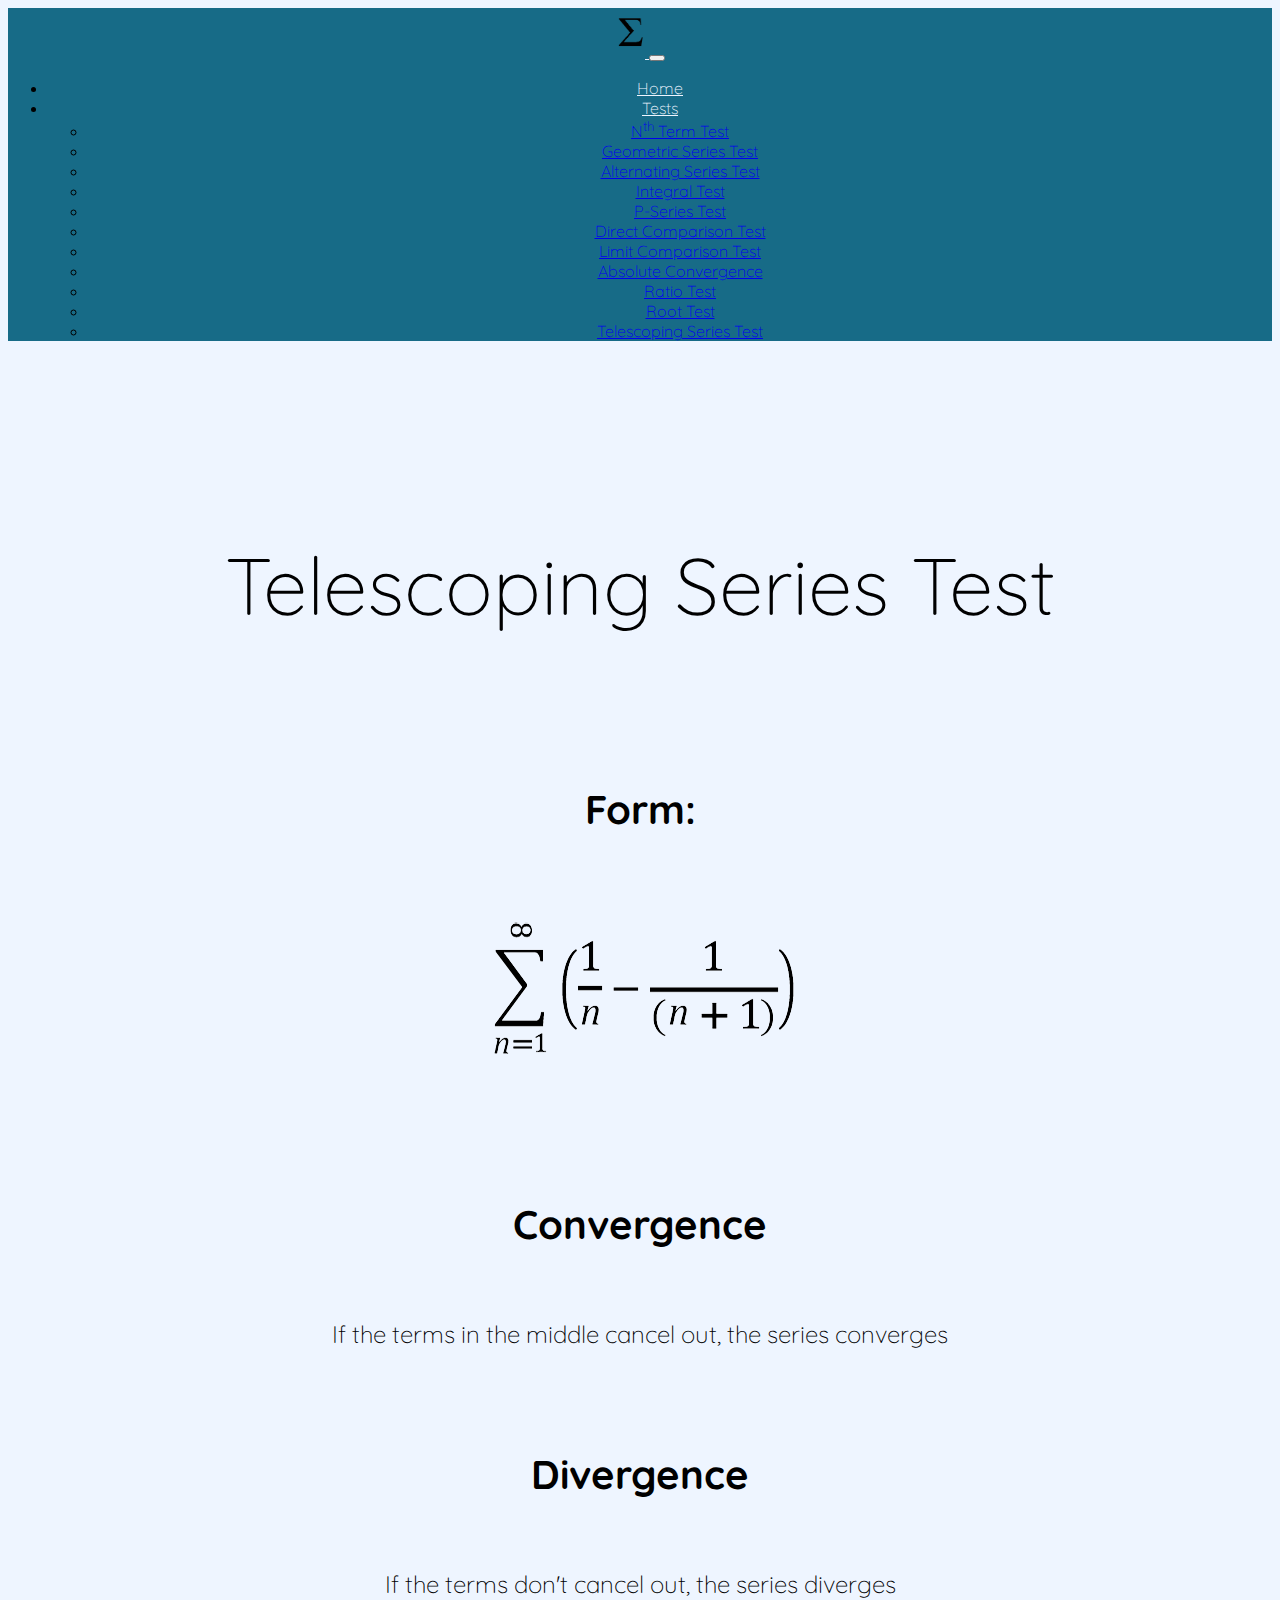
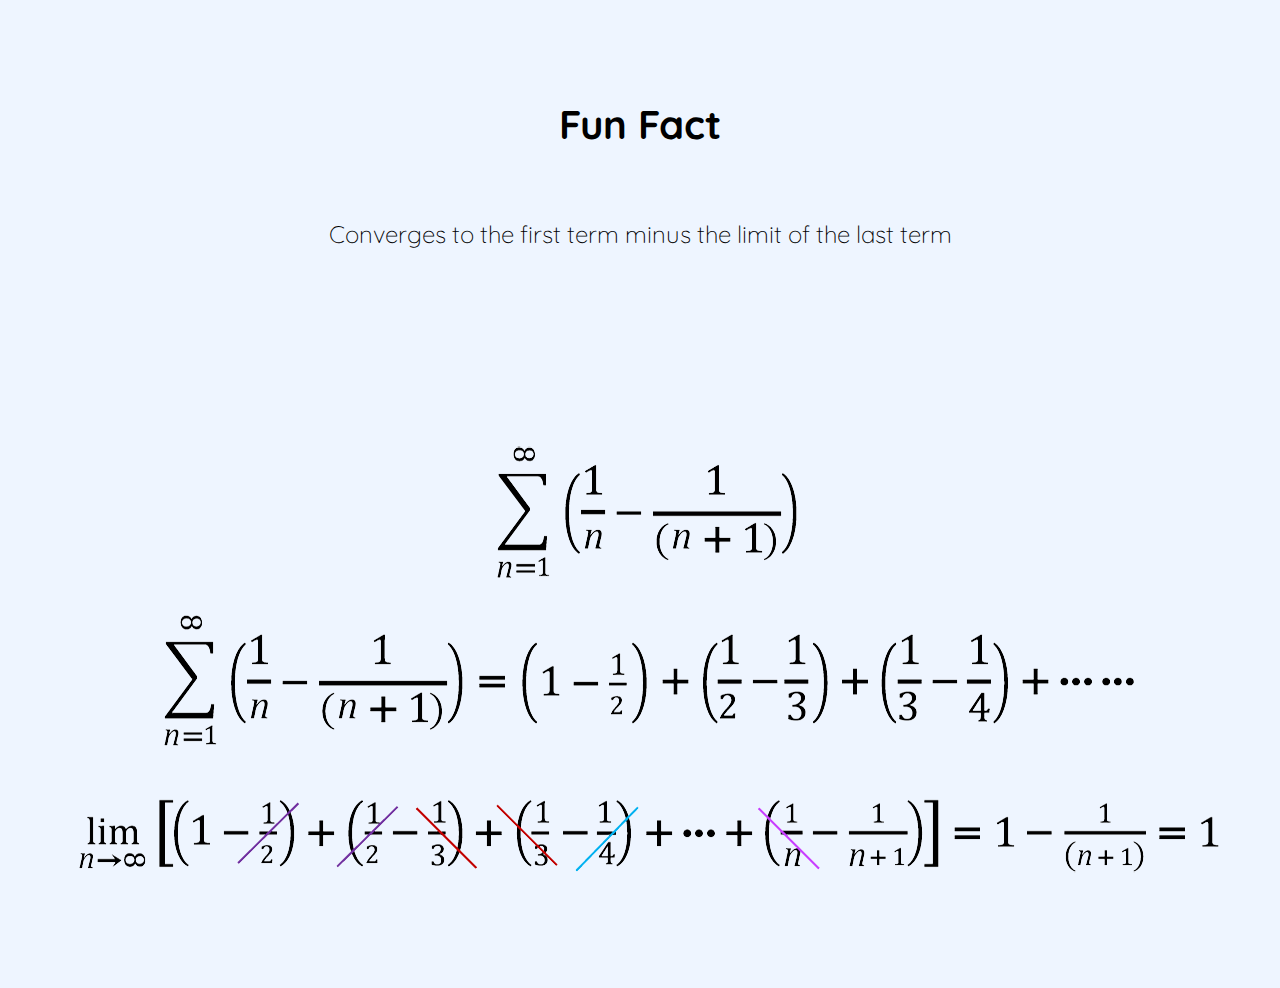
<file: telescope.html>
<!DOCTYPE html>
<html lang="en">
    <head>
        <meta charset="UTF-8">
        <link href="https://cdn.jsdelivr.net/npm/bootstrap@5.1.3/dist/css/bootstrap.min.css" rel="stylesheet" integrity="sha384-1BmE4kWBq78iYhFldvKuhfTAU6auU8tT94WrHftjDbrCEXSU1oBoqyl2QvZ6jIW3" crossorigin="anonymous">
        <link rel="preconnect" href="https://fonts.gstatic.com" crossorigin>
        <link href="https://fonts.googleapis.com/css2?family=Quicksand:wght@300&display=swap" rel="stylesheet">
        <link rel="stylesheet" href="css/styles.css">
        <script src="https://cdn.jsdelivr.net/npm/bootstrap@5.1.3/dist/js/bootstrap.bundle.min.js" integrity="sha384-ka7Sk0Gln4gmtz2MlQnikT1wXgYsOg+OMhuP+IlRH9sENBO0LRn5q+8nbTov4+1p" crossorigin="anonymous"></script>
        <script src="https://cdn.jsdelivr.net/npm/@popperjs/core@2.10.2/dist/umd/popper.min.js" integrity="sha384-7+zCNj/IqJ95wo16oMtfsKbZ9ccEh31eOz1HGyDuCQ6wgnyJNSYdrPa03rtR1zdB" crossorigin="anonymous"></script>
        <script src="https://cdn.jsdelivr.net/npm/bootstrap@5.1.3/dist/js/bootstrap.min.js" integrity="sha384-QJHtvGhmr9XOIpI6YVutG+2QOK9T+ZnN4kzFN1RtK3zEFEIsxhlmWl5/YESvpZ13" crossorigin="anonymous"></script>
        <meta name="viewport" content="width=device-width, initial-scale=1.0">
        <link rel="icon" href="images/sigma.png">
        <title>Calculus Project</title>
    </head>
<body>
    <script src="https://cdn.jsdelivr.net/npm/bootstrap@5.1.3/dist/js/bootstrap.bundle.min.js" integrity="sha384-ka7Sk0Gln4gmtz2MlQnikT1wXgYsOg+OMhuP+IlRH9sENBO0LRn5q+8nbTov4+1p" crossorigin="anonymous"></script>
        <nav class="navbar navbar-expand-lg fixed-top navbar-dark">
            <div class="container-fluid">
                <a class="navbar-brand" href="#">
                    <img src="images/logo.png" alt="Sigma" width="30" height="50">
                </a>
                <button class="navbar-toggler" type="button" data-bs-toggle="collapse" data-bs-target="#navbarSupportedContent" aria-controls="navbarSupportedContent" aria-expanded="false" aria-label="Toggle navigation">
                    <span class="navbar-toggler-icon"></span>
                </button>
                <div class="collapse navbar-collapse" id="navbarSupportedContent">
                    <ul class="navbar-nav me-auto mb-2 mb-lg-0">
                        <li class="nav-item">
                            <a class="nav-link" href="index.html">Home</a>
                        </li>
                        <li class="nav-item dropdown">
                            <a class="nav-link dropdown-toggle" href="#" id="navbarDropdown" role="button" data-bs-toggle="dropdown" aria-expanded="false">
                                Tests
                            </a>
                            <ul class="dropdown-menu" aria-labelledby="navbarDropdown">
                                <li><a class="dropdown-item" href="ntt.html">N<sup>th</sup> Term Test</a></li>
                                <li><a class="dropdown-item" href="geo.html">Geometric Series Test</a></li>
                                <li><a class="dropdown-item" href="ast.html">Alternating Series Test</a></li>
                                <li><a class="dropdown-item" href="integral.html">Integral Test</a></li>
                                <li><a class="dropdown-item" href="pSeries.html">P-Series Test</a></li>
                                <li><a class="dropdown-item" href="dct.html">Direct Comparison Test</a></li>
                                <li><a class="dropdown-item" href="lct.html">Limit Comparison Test</a></li>
                                <li><a class="dropdown-item" href="absolute.html">Absolute Convergence</a></li>
                                <li><a class="dropdown-item" href="ratio.html">Ratio Test</a></li>
                                <li><a class="dropdown-item" href="root.html">Root Test</a></li>
                                <li><a class="dropdown-item" href="telescope.html">Telescoping Series Test</a></li>
                            </ul>
                        </li>
                    </ul>
                </div>
            </div>
        </nav>
        <h1 class="main-heading">Telescoping Series Test</h1>
        <h3>Form:</h3>
        <img src="images/telescoping-series-test-form.png" alt="telescoping series test form" class="top-image">
        <div class="container text-center">
            <div class="row">
                <div class="col-4">
                    <div class="card">
                        <div class="card-body">
                            <h3 class="card-title">Convergence</h3>
                            <p class="card-text">If the terms in the middle cancel out, the series converges</p>
                        </div>
                    </div>
                </div>
                <div class="col-4">
                    <div class="card">
                        <div class="card-body">
                            <h3 class="card-title">Divergence</h3>
                            <p class="card-text">If the terms don't cancel out, the series diverges</p>
                        </div>
                    </div>
                </div>
                <div class="col-4">
                    <div class="card">
                        <div class="card-body">
                            <h3 class="card-title">Fun Fact</h3>
                            <p class="card-text">Converges to the first term minus the limit of the last term</p>
                        </div>
                    </div>
                </div>
            </div>
        </div>
        <img src="images/telescoping-series-test.png" class="" alt="telescoping series test example">
</body>
</html>
</file>
<file: css/styles.css>
body{
    background-color: #EEF5FF;
    font-family: 'Quicksand', sans-serif;
    text-align: center;
    font-weight: 300;
}

h1 {
    font-size: 3rem;
    padding-bottom: 40px;
}

h3 {
    padding-top: 30px;
    font-size: 2.5rem;
    padding-bottom: 30px;
}

p {
    font-size: 1.5rem;
    padding-bottom: 30px;
}

.main-heading{
    font-size: 5rem;
    line-height: 1.5;
    font-weight: 300;
    padding-top: 130px;
    padding-bottom: 55px;
}

.light-section{
    background-color: #B4D4FF;
    color: #000;
}

.dark-section{
    background-color: #86B6F6;
    color: #EEF5FF;
}

.btn{
    margin-bottom: 40px;
}

nav {
    background-color: #176B87;
}

.navbar-brand, .nav-link{
    color: #EEF5FF;
}

.footer{
    font-size: 0.75rem;
    margin-top: 10%;
}

.bottom-div{
    margin-bottom: 50px;
}

.top-image{
    margin-bottom: 40px;
}
</file>
